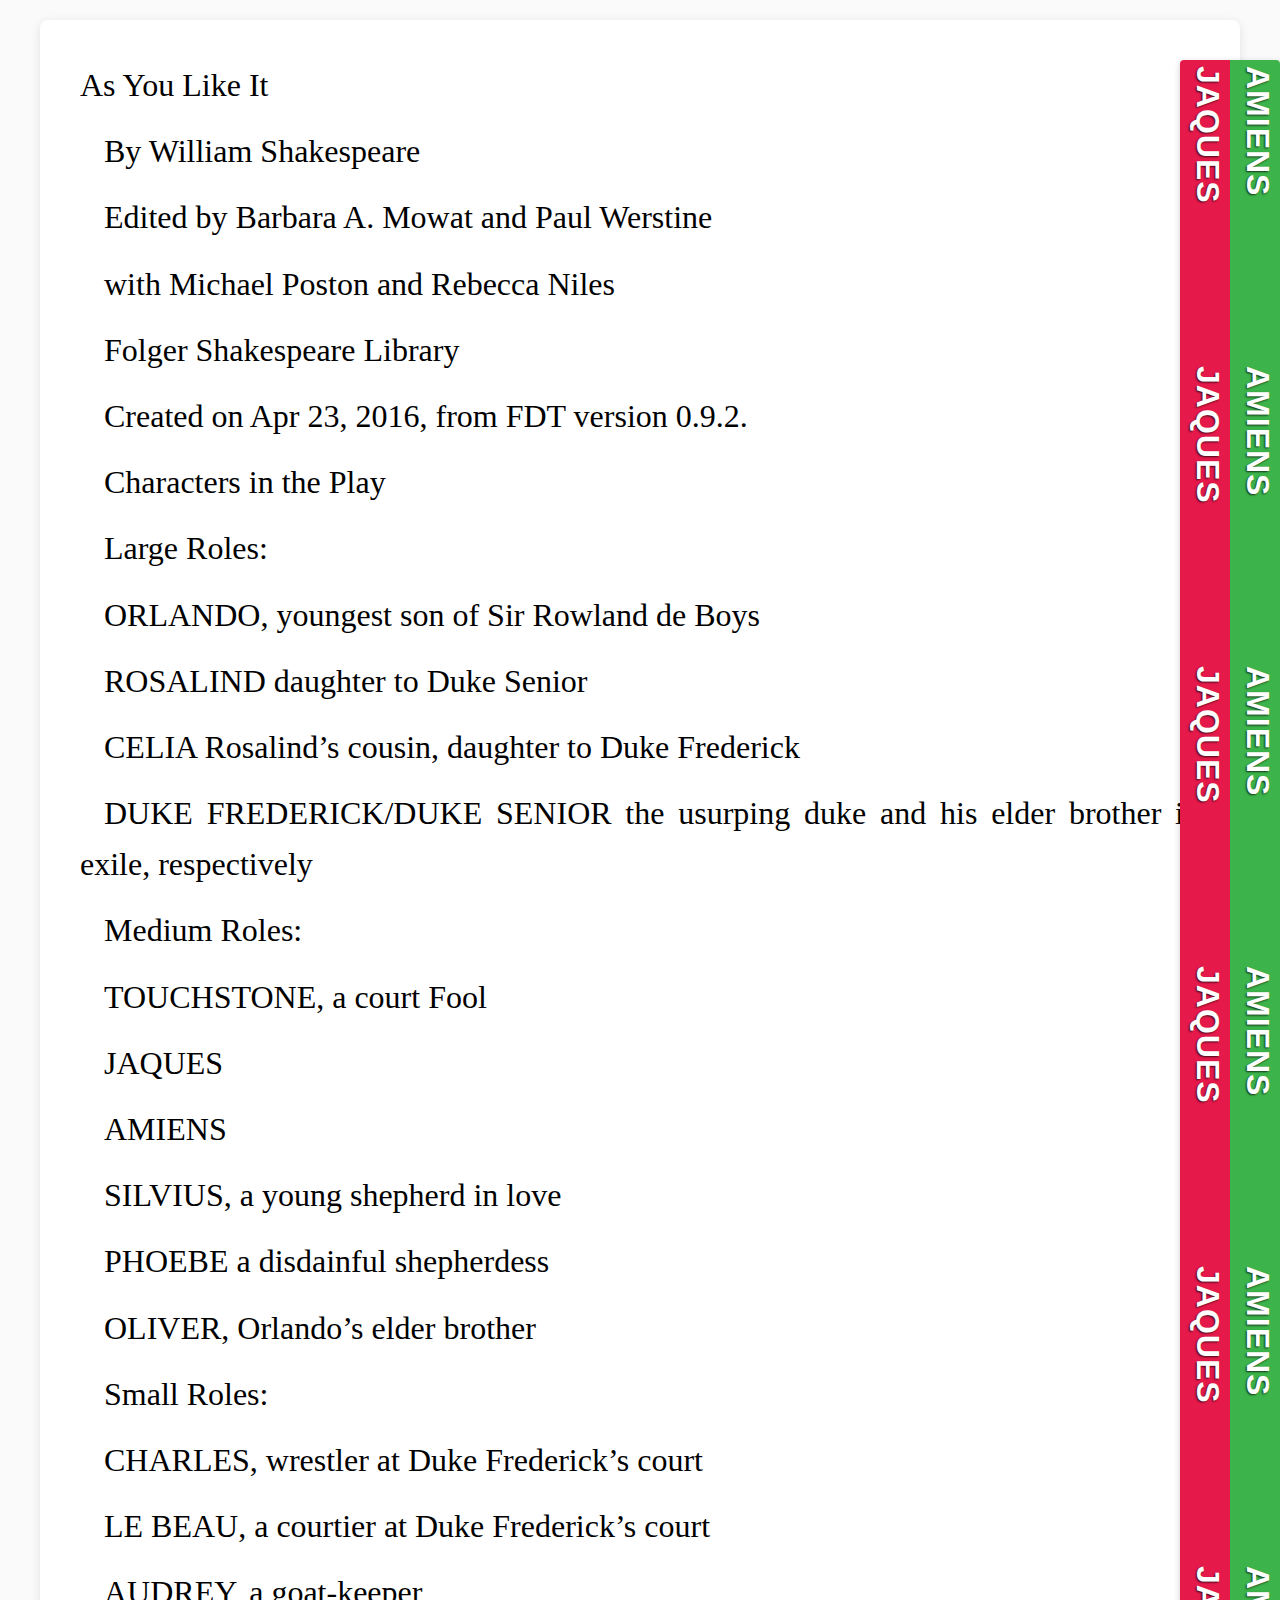
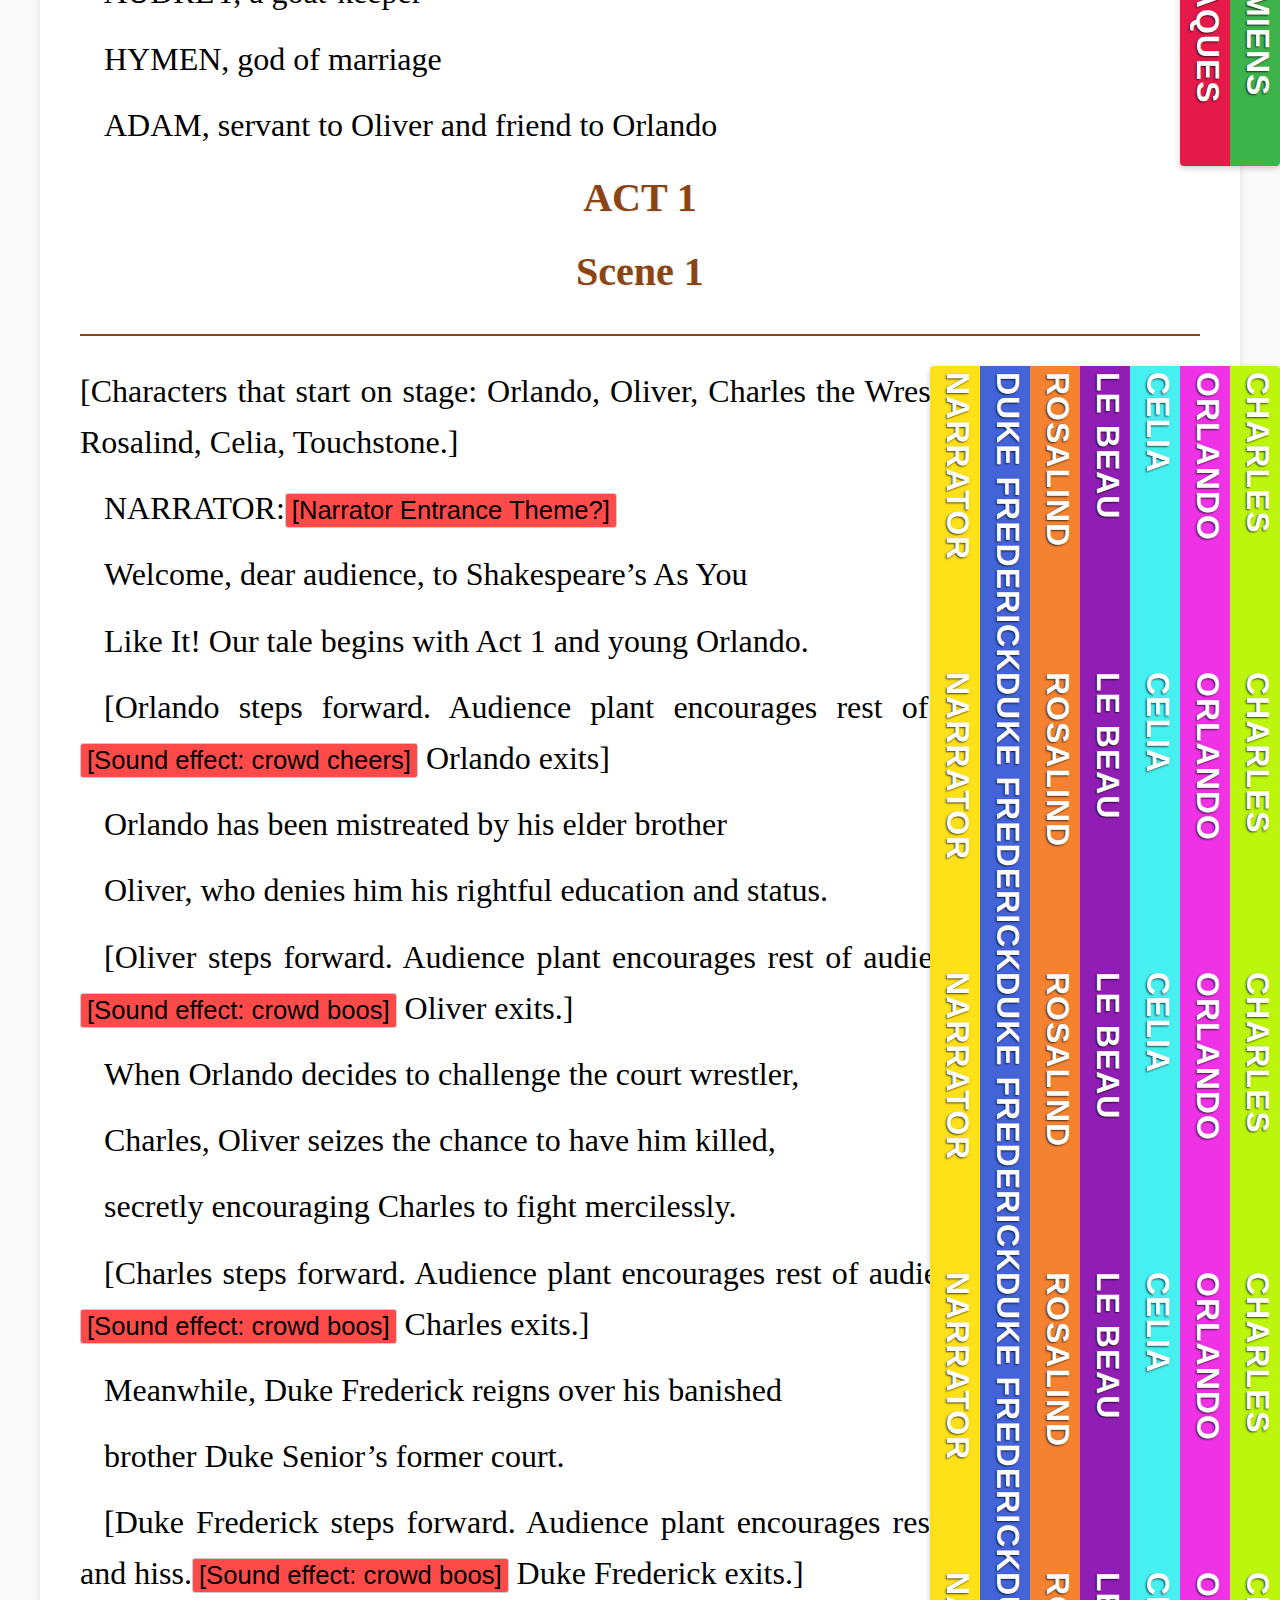
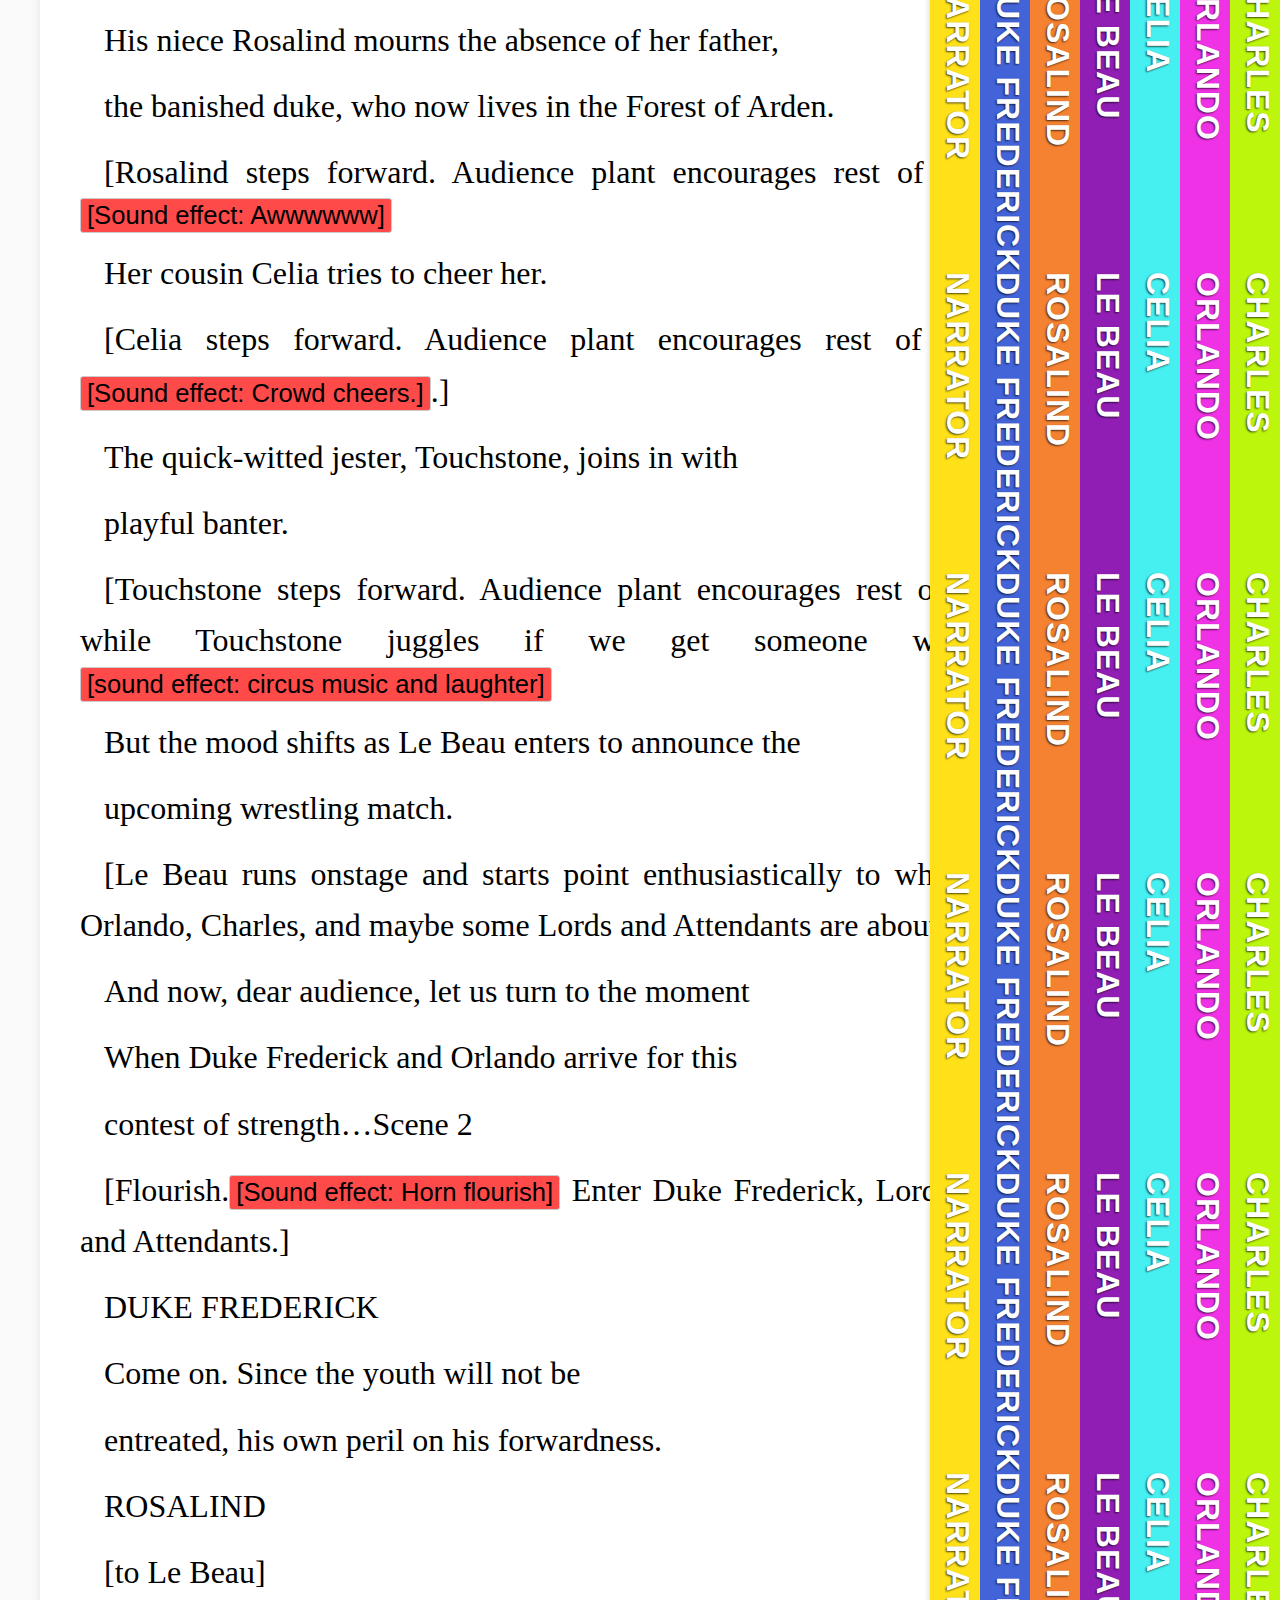
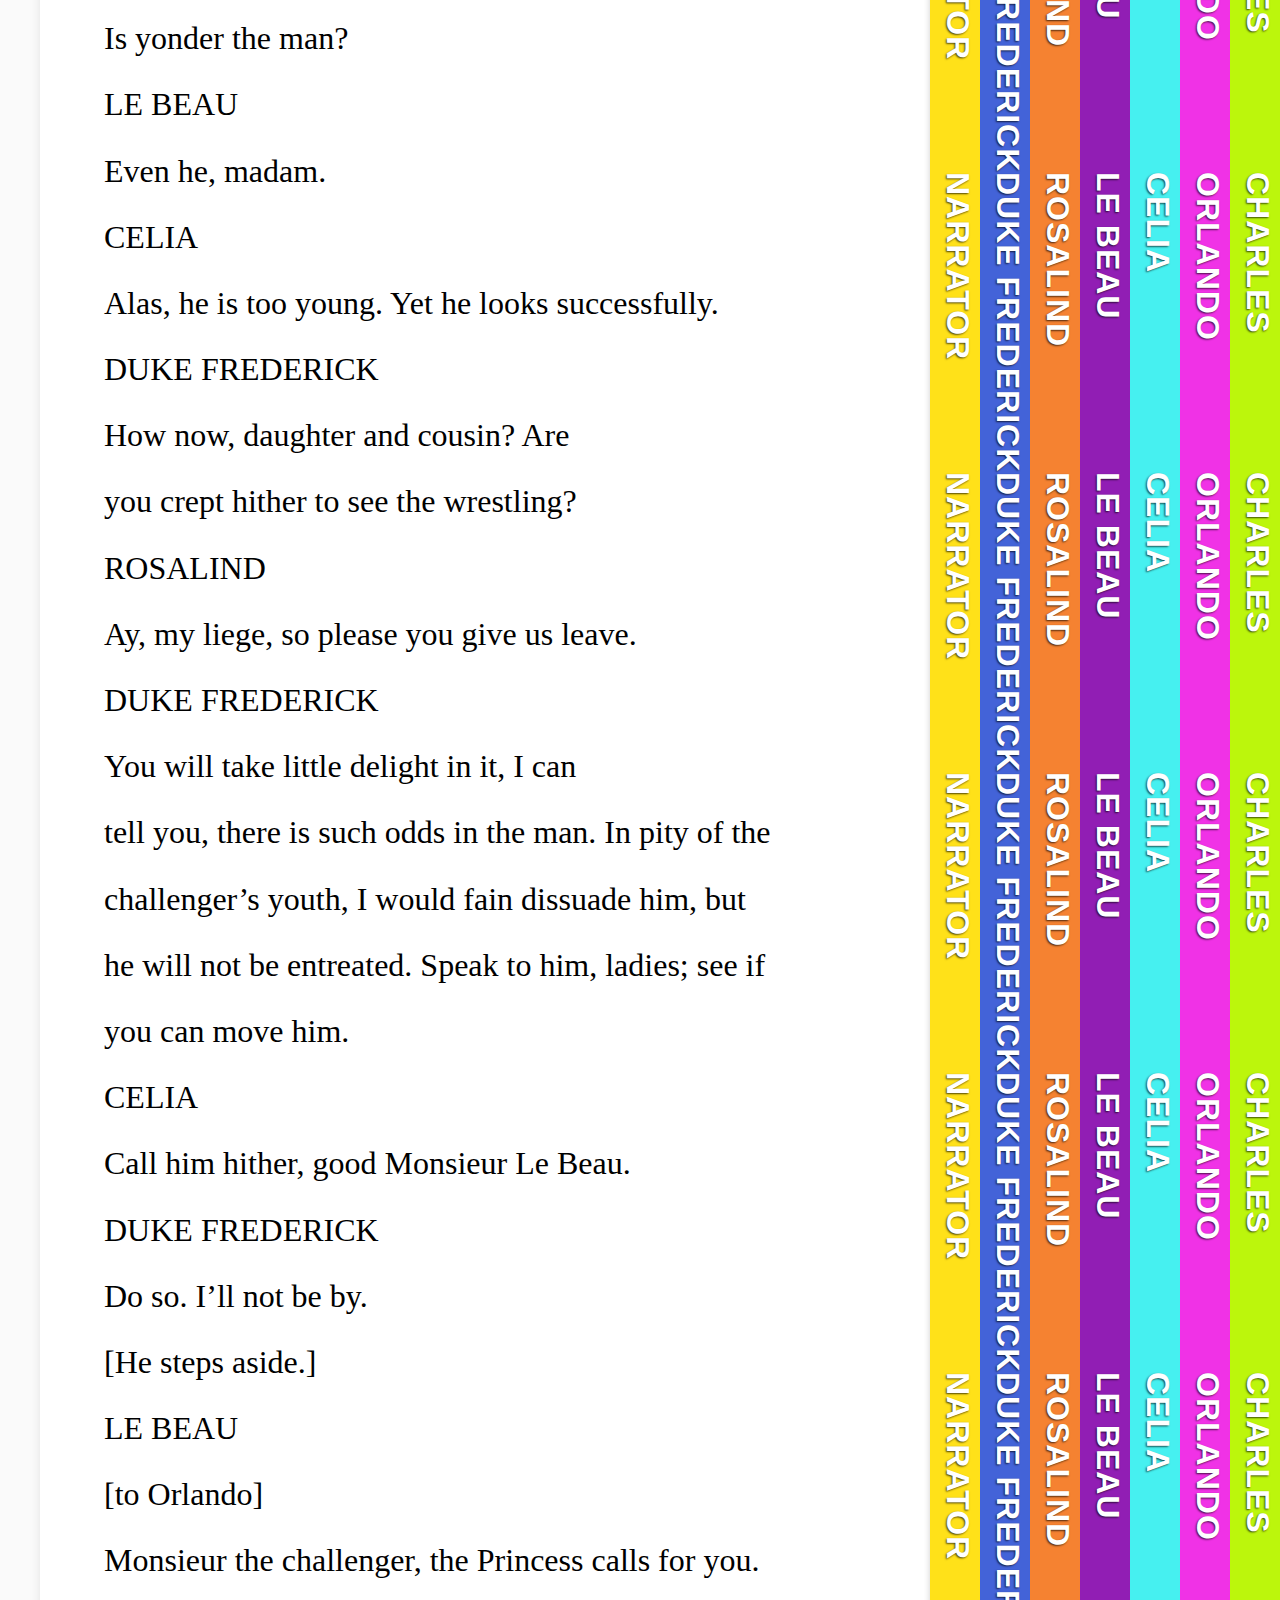
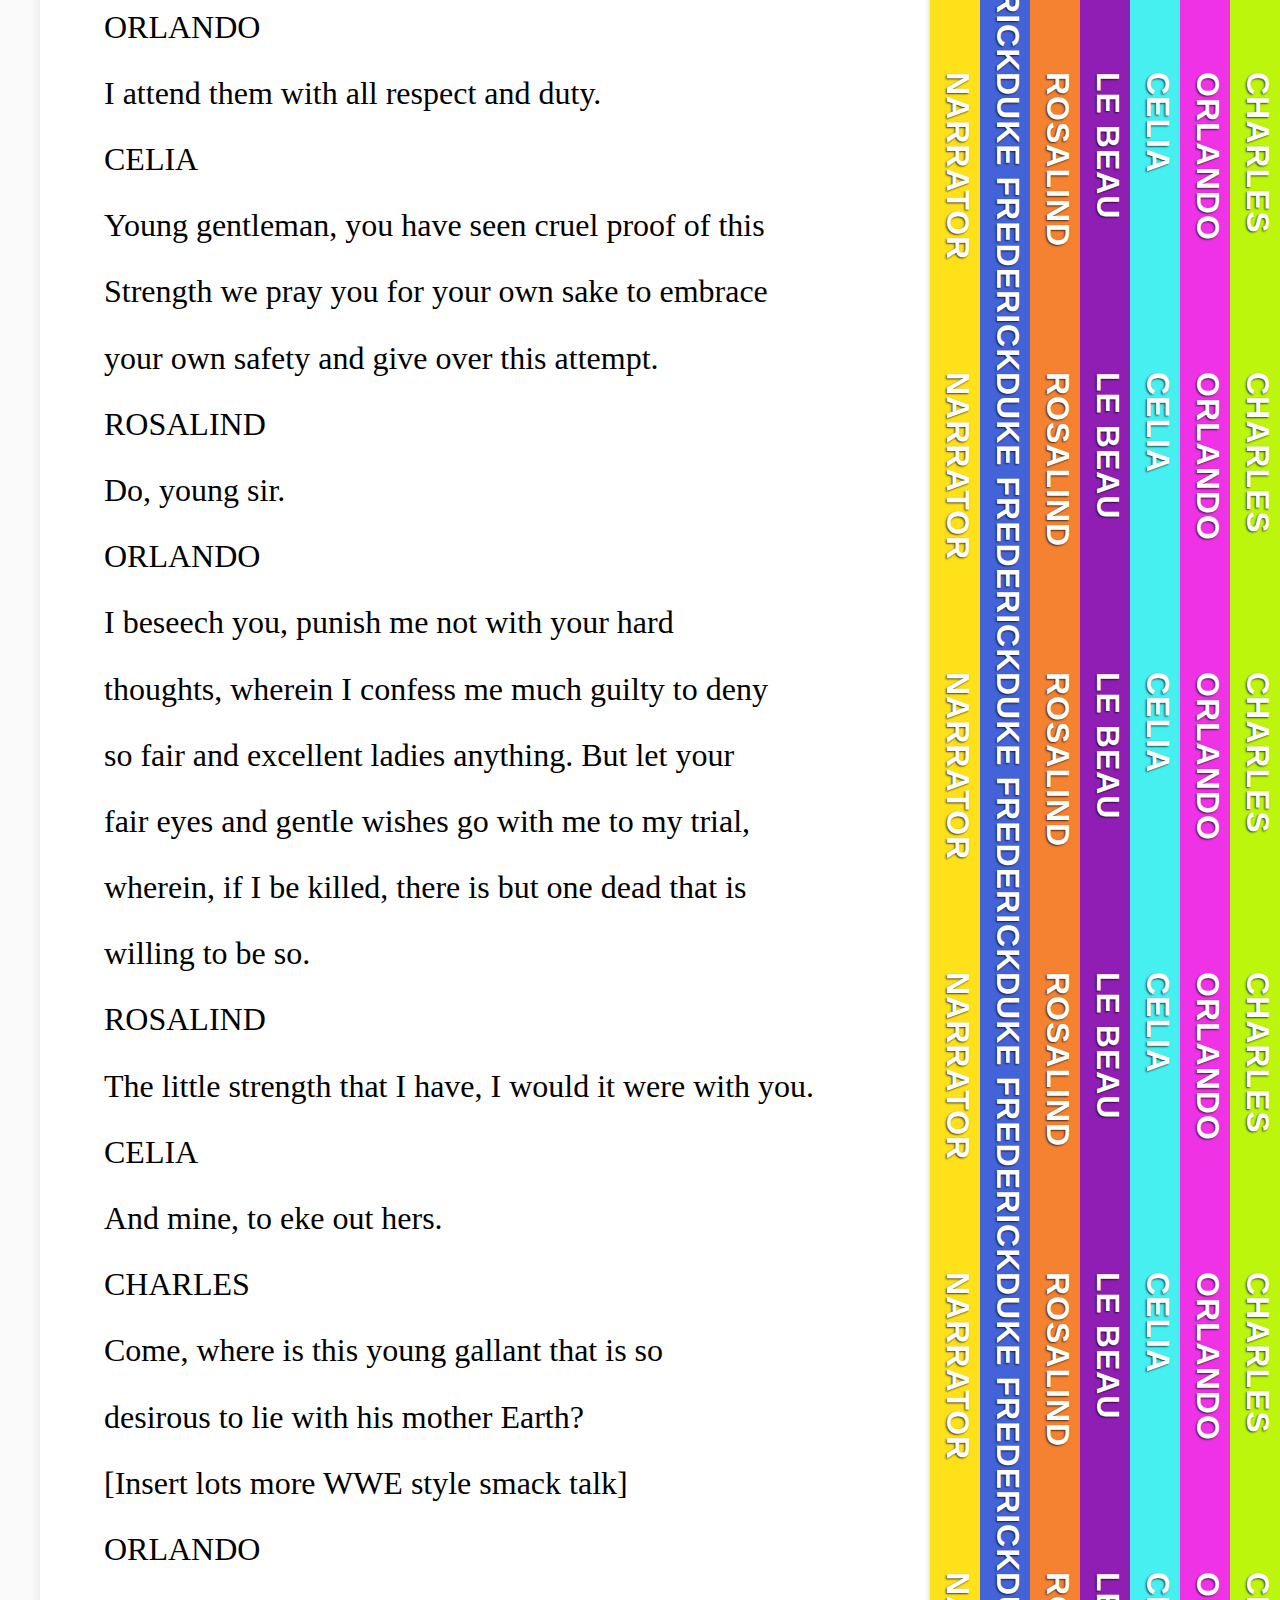
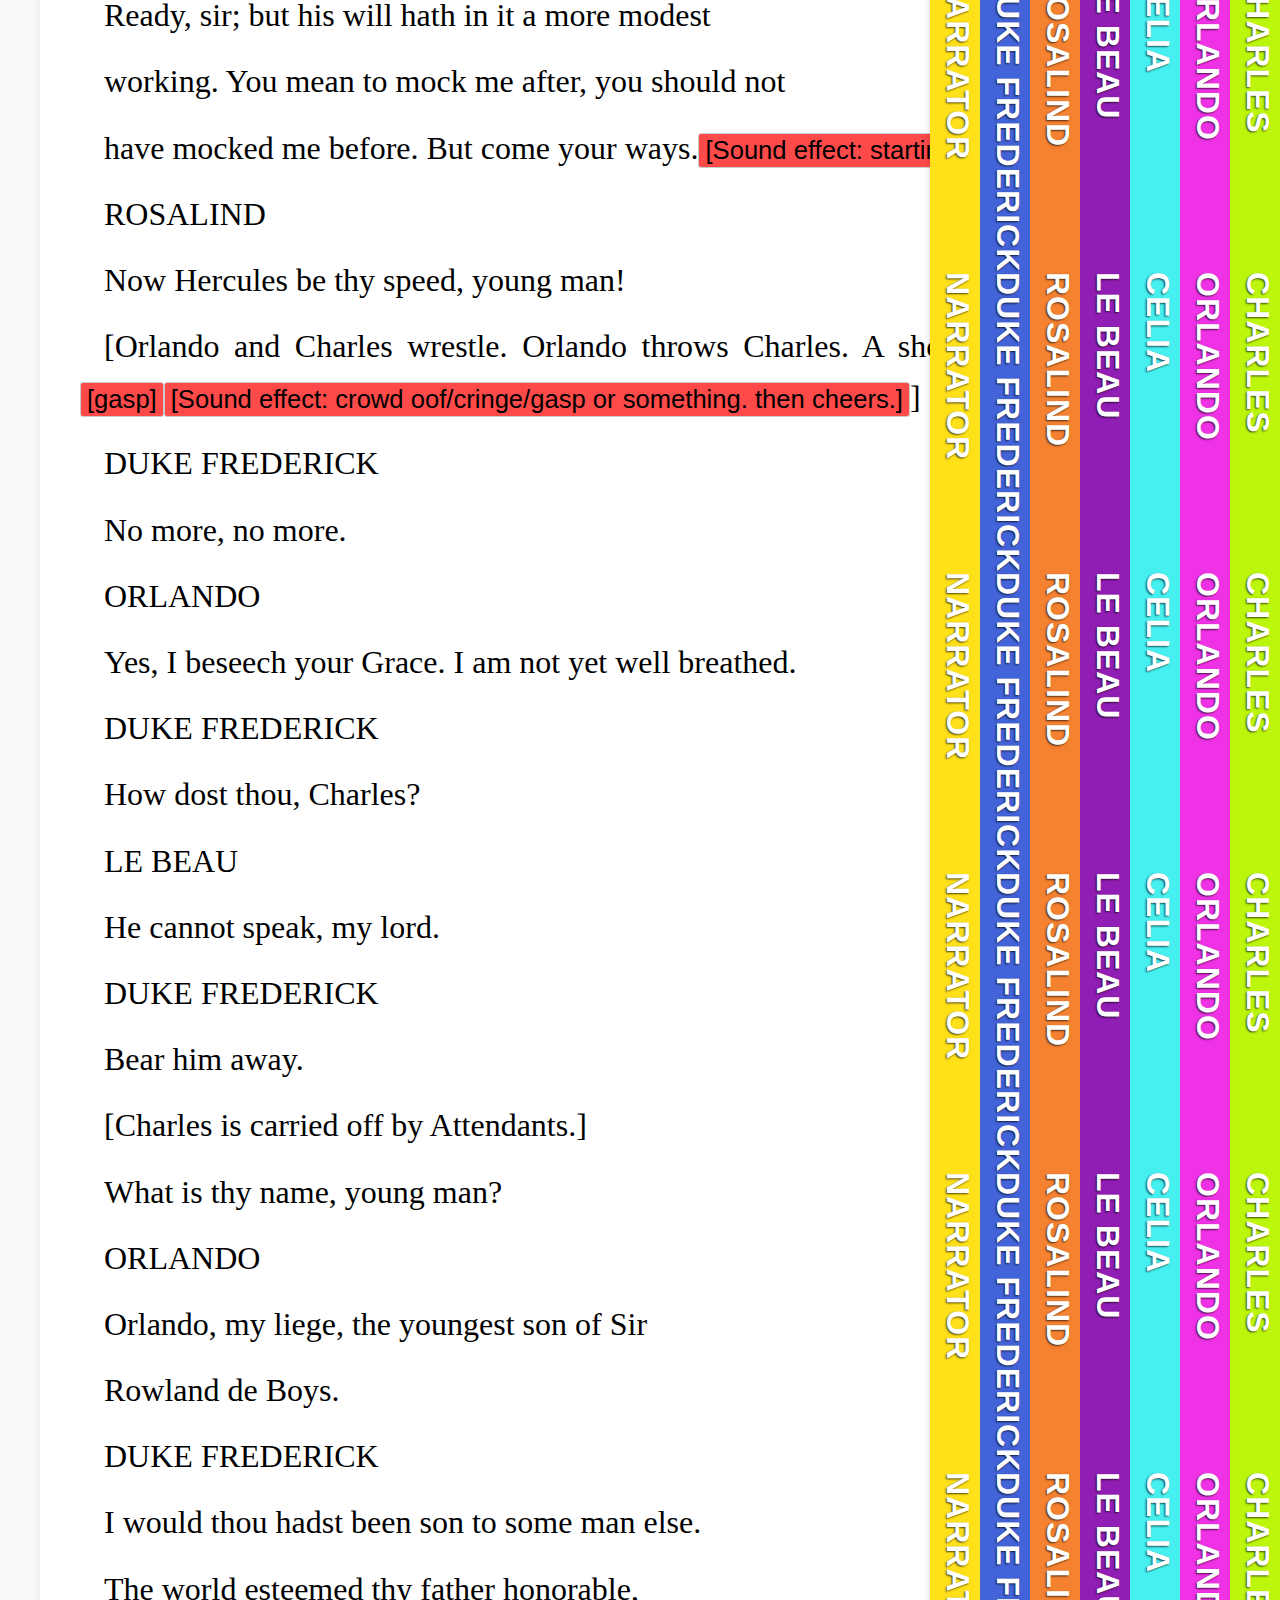
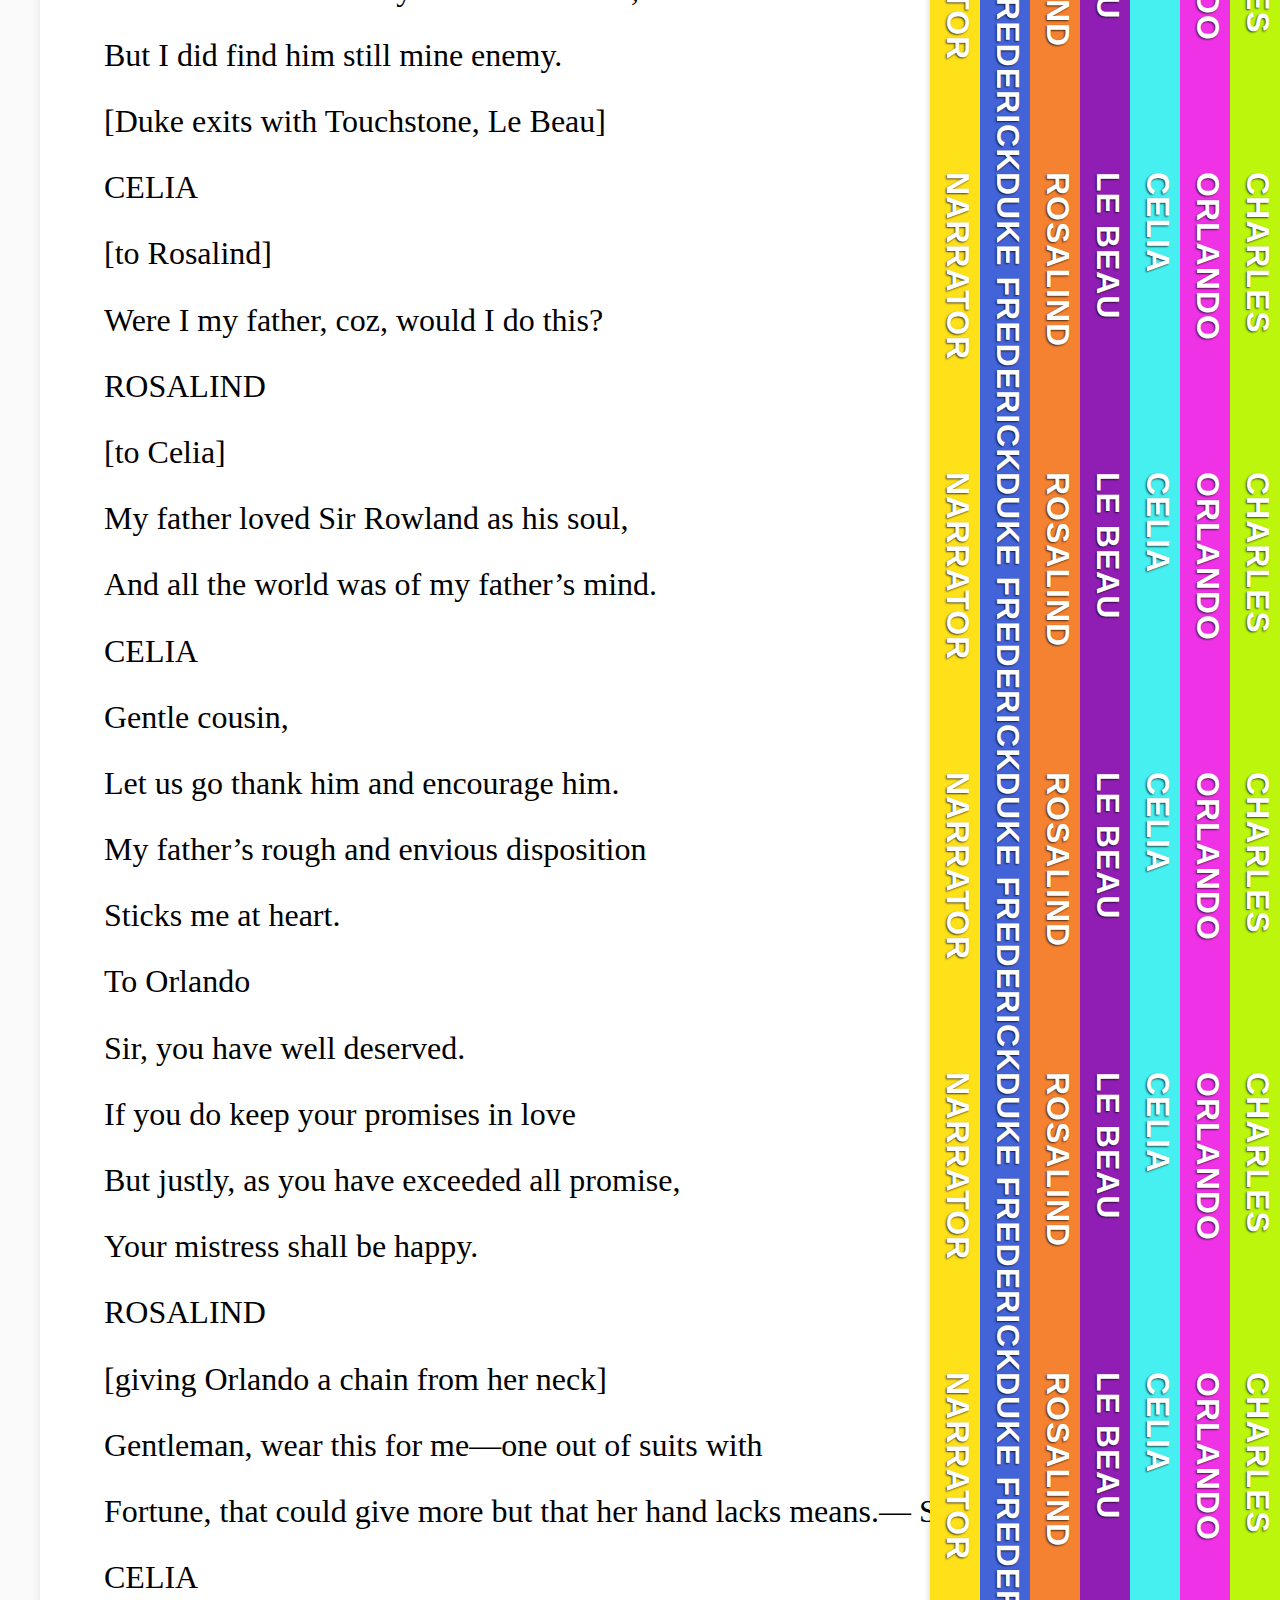
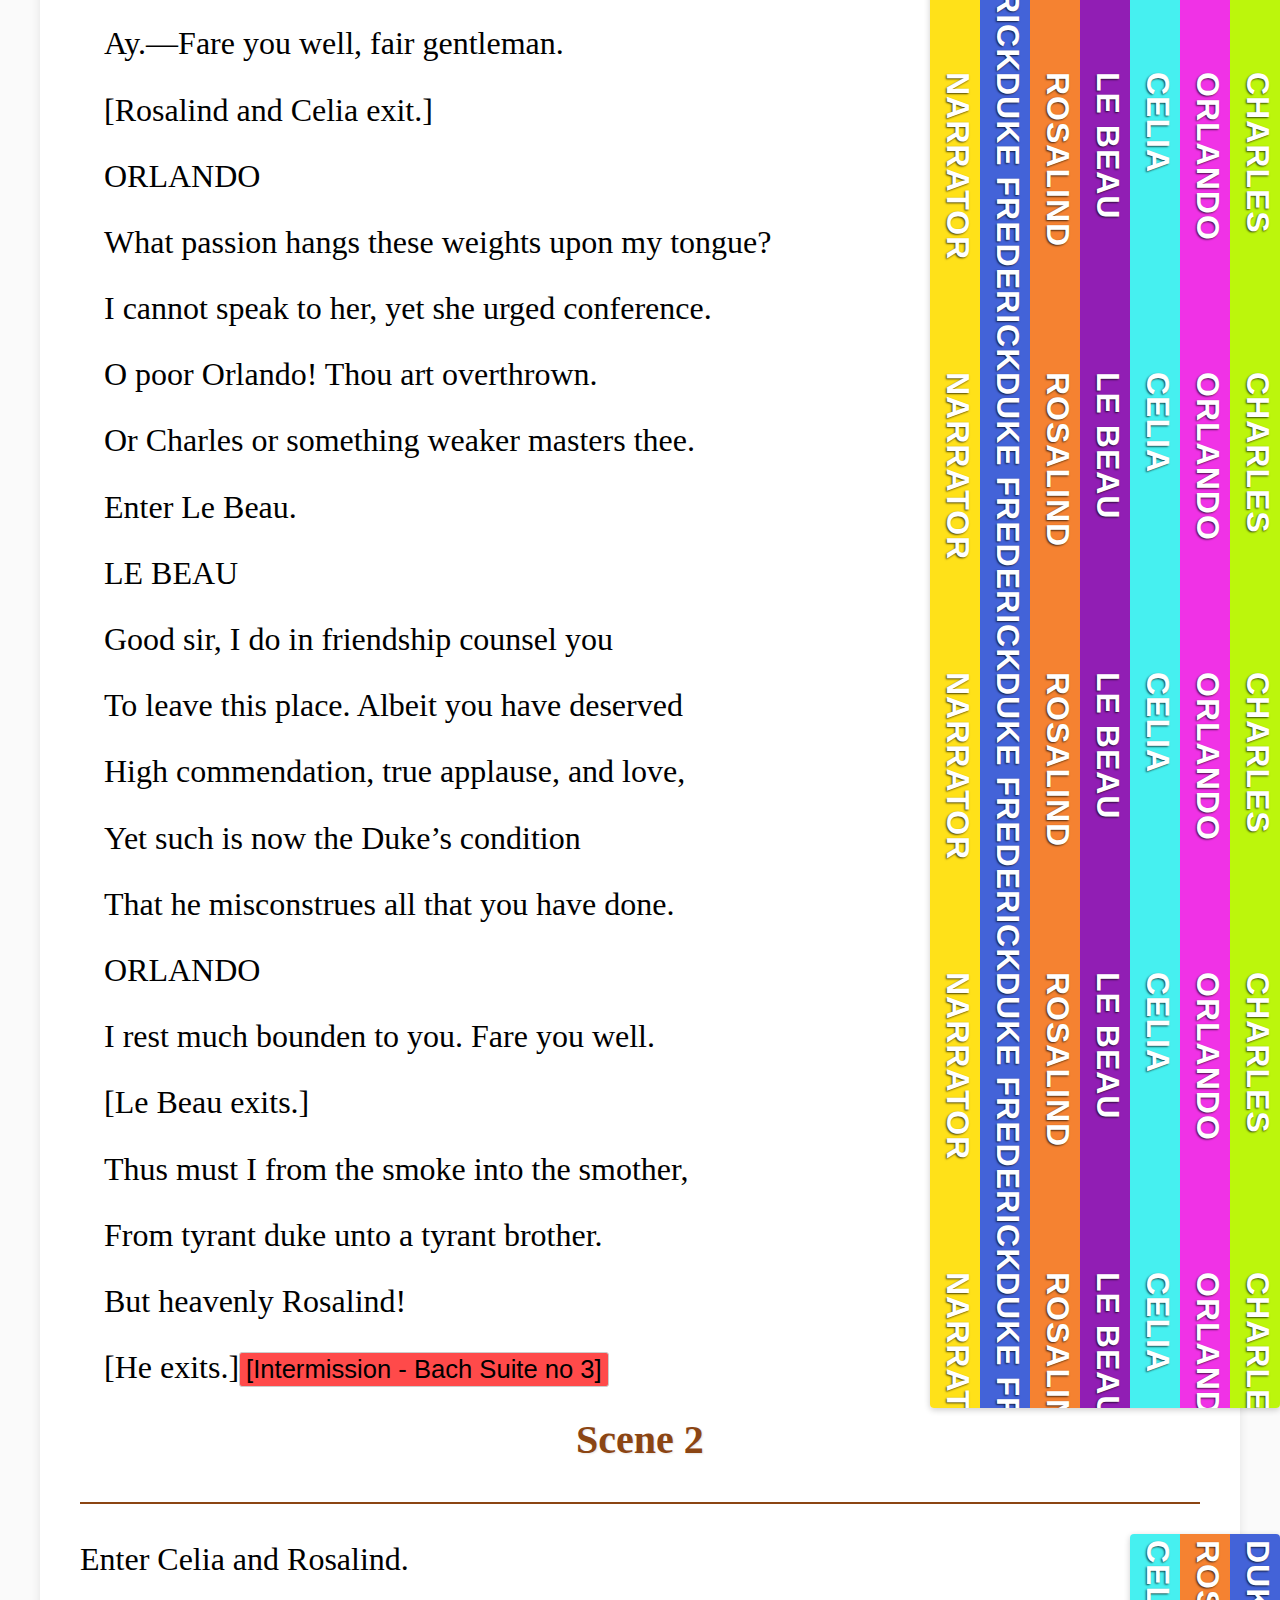
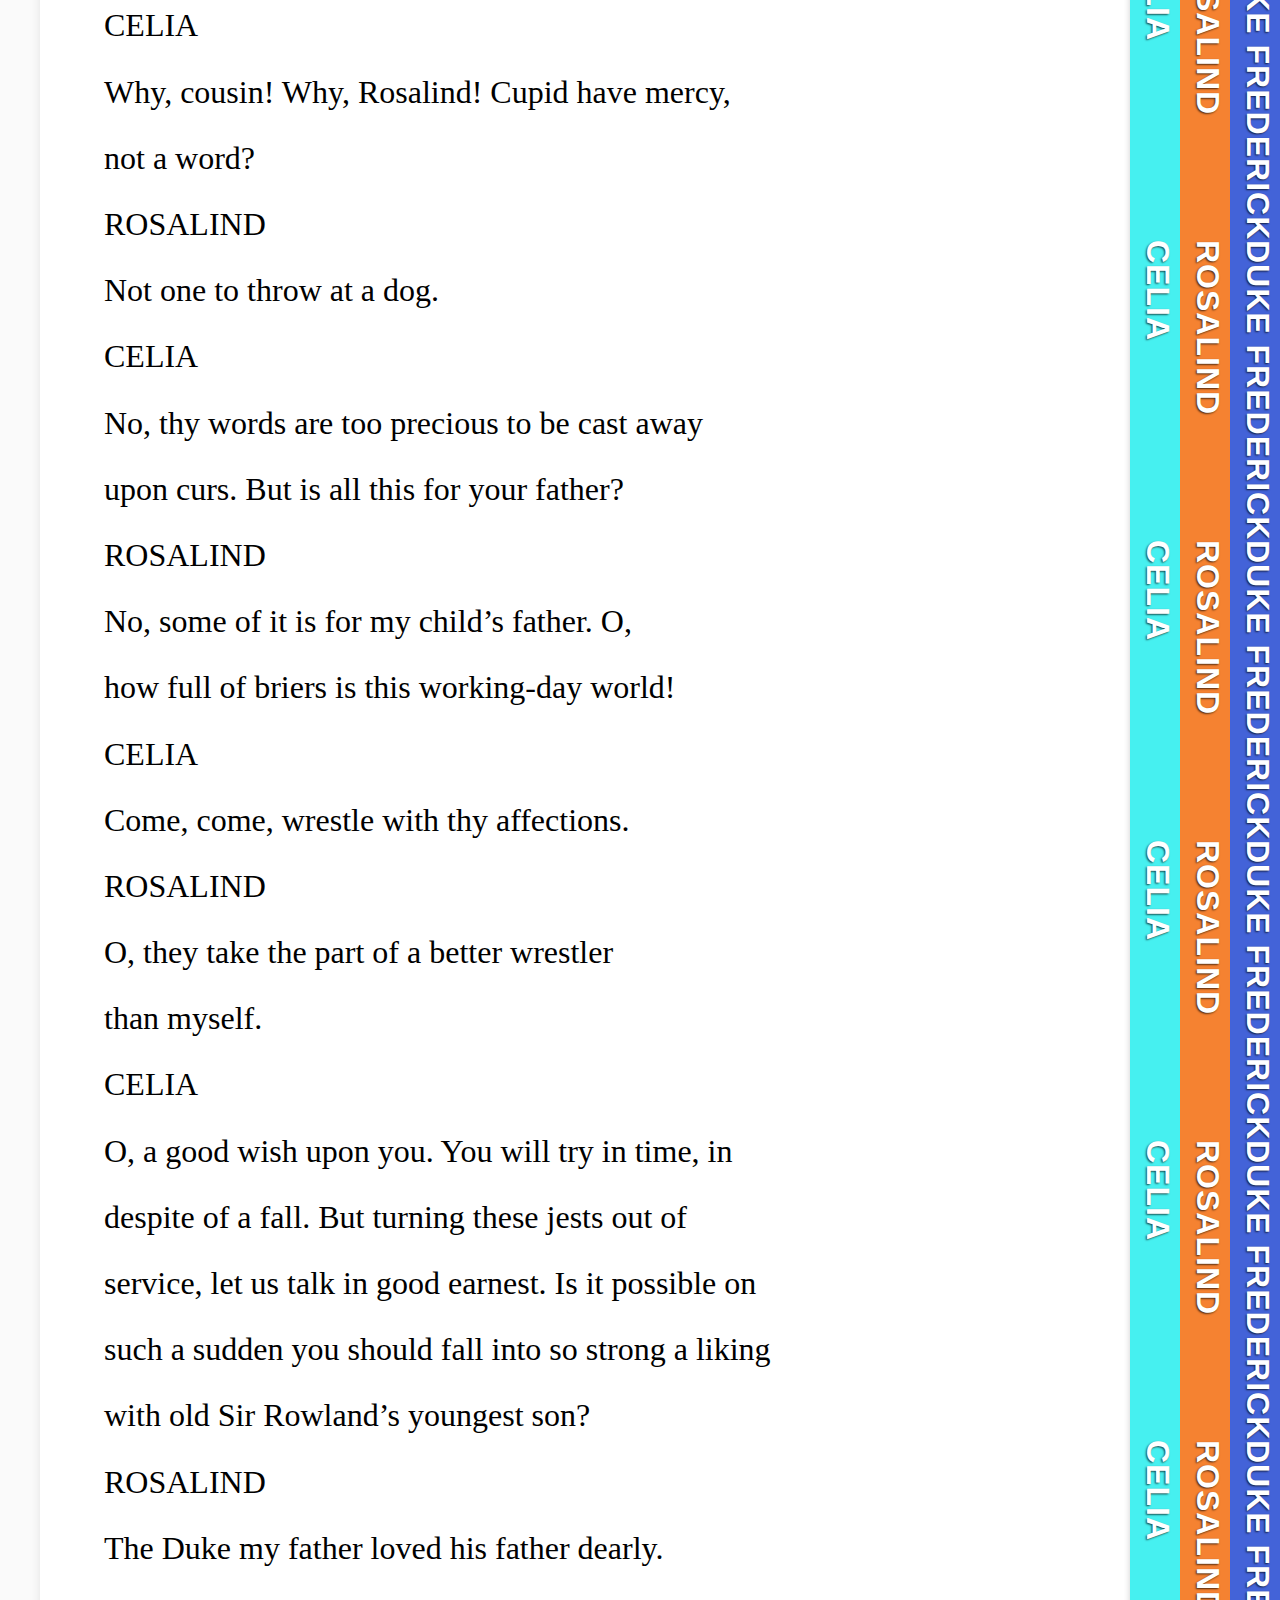
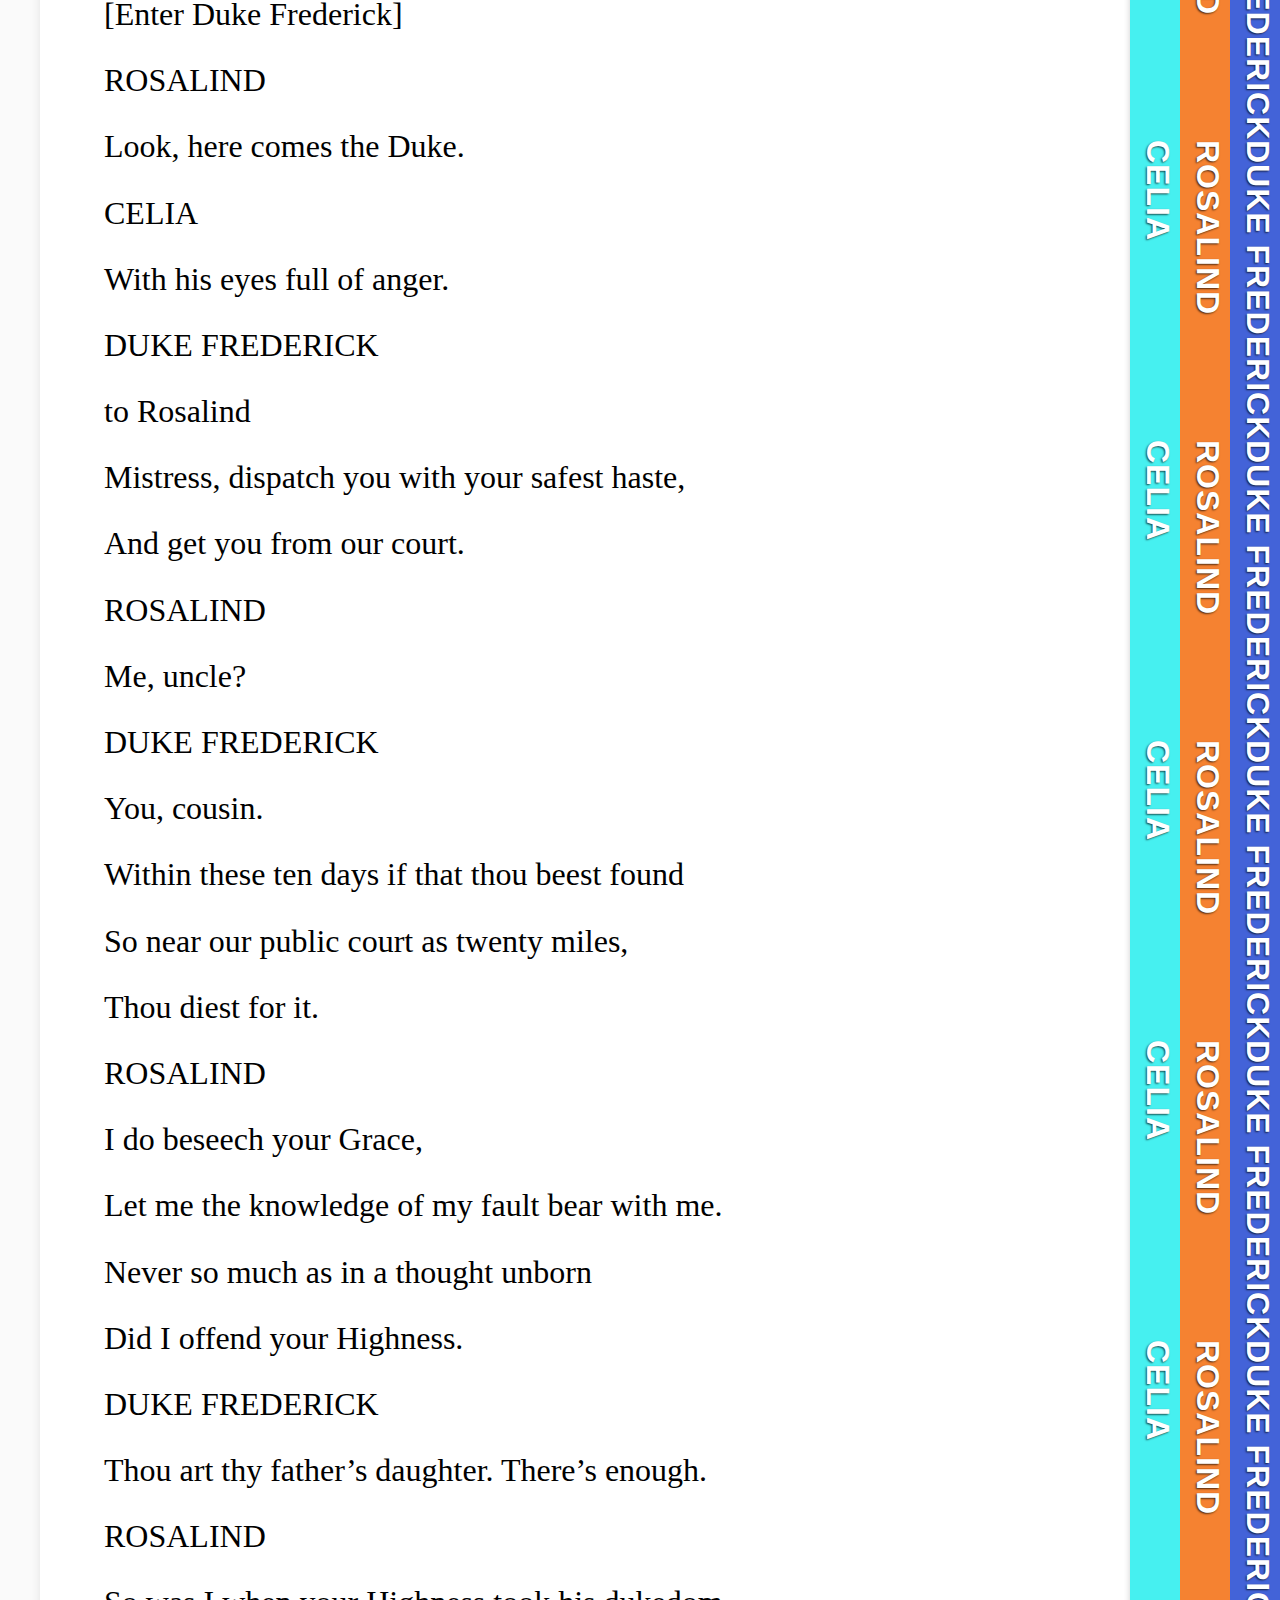
<file: asyoulikeit/index.html>
<html>
<head>
    <meta charset="utf-8">
    <meta name="viewport" content="width=device-width, initial-scale=1">
    <title>As You Like It - Annotated</title>
    <link rel="stylesheet" href="style.css" />
    <script src="soundbutton.js"></script>
</head>
<body>
    <div class="document-container">
<div class="content">
<div class="paragraph">As You Like It</div>
<div class="paragraph">By William Shakespeare</div>
<div class="paragraph">Edited by Barbara A. Mowat and Paul Werstine</div>
<div class="paragraph">  with Michael Poston and Rebecca Niles</div>
<div class="paragraph">Folger Shakespeare Library</div>
<div class="paragraph">Created on Apr 23, 2016, from FDT version 0.9.2.</div>
<div class="paragraph">Characters in the Play</div>
<div class="paragraph">Large Roles:</div>
<div class="paragraph">ORLANDO, youngest son of Sir Rowland de Boys</div>
<div class="paragraph">ROSALIND daughter to Duke Senior</div>
<div class="paragraph">CELIA Rosalind’s cousin, daughter to Duke Frederick</div>
<div class="paragraph">DUKE FREDERICK/DUKE SENIOR the usurping duke and his elder brother in exile, respectively</div>
<div class="paragraph">Medium Roles:</div>
<div class="paragraph">TOUCHSTONE, a court Fool</div>
<div class="paragraph">JAQUES</div>
<div class="paragraph">AMIENS</div>
<div class="paragraph">SILVIUS, a young shepherd in love</div>
<div class="paragraph">PHOEBE a disdainful shepherdess</div>
<div class="paragraph">OLIVER, Orlando’s elder brother</div>
<div class="paragraph">Small Roles:</div>
<div class="paragraph">CHARLES, wrestler at Duke Frederick’s court</div>
<div class="paragraph">LE BEAU, a courtier at Duke Frederick’s court</div>
<div class="paragraph">AUDREY, a goat-keeper</div>
<div class="paragraph">HYMEN, god of marriage</div>
<div class="paragraph">ADAM, servant to Oliver and friend to Orlando</div>
</div>
<div class="header">
<h1>ACT 1</h1>
<h1>Scene 1</h1>
</div>
<div class="content">
<div class="paragraph">[Characters that start on stage: Orlando, Oliver, Charles the Wrestler, Duke Frederick, Rosalind, Celia, Touchstone.]</div>
<div class="paragraph">NARRATOR:<button class="sound_button" data-sound="./effects/AntonioVivaldi_Spring.mp3" onclick="toggleSound(this)">[Narrator Entrance Theme?]</button></div>
<div class="paragraph">Welcome, dear audience, to Shakespeare’s As You</div>
<div class="paragraph">Like It! Our tale begins with Act 1 and young Orlando.</div>
<div class="paragraph">[Orlando steps forward. Audience plant encourages rest of audience to cheer.<button class="sound_button" data-sound="./effects/crowd-cheer-canon.mp3" onclick="toggleSound(this)">[Sound effect: crowd cheers]</button> Orlando exits]</div>
<div class="paragraph">Orlando has been mistreated by his elder brother</div>
<div class="paragraph">Oliver, who denies him his rightful education and status.</div>
<div class="paragraph">[Oliver steps forward. Audience plant encourages rest of audience to boo and hiss.<button class="sound_button" data-sound="./effects/crowd-boo-canon.mp3" onclick="toggleSound(this)">[Sound effect: crowd boos]</button> Oliver exits.]</div>
<div class="paragraph">When Orlando decides to challenge the court wrestler,</div>
<div class="paragraph">Charles, Oliver seizes the chance to have him killed,</div>
<div class="paragraph">secretly encouraging Charles to fight mercilessly.</div>
<div class="paragraph">[Charles steps forward. Audience plant encourages rest of audience to boo and hiss.<button class="sound_button" data-sound="./effects/crowd-boo-canon.mp3" onclick="toggleSound(this)">[Sound effect: crowd boos]</button> Charles exits.]</div>
<div class="paragraph">Meanwhile, Duke Frederick reigns over his banished</div>
<div class="paragraph">brother Duke Senior’s former court. </div>
<div class="paragraph">[Duke Frederick steps forward. Audience plant encourages rest of audience to boo and hiss.<button class="sound_button" data-sound="./effects/crowd-boo-canon.mp3" onclick="toggleSound(this)">[Sound effect: crowd boos]</button> Duke Frederick exits.]</div>
<div class="paragraph">His niece Rosalind mourns the absence of her father,</div>
<div class="paragraph">the banished duke, who now lives in the Forest of Arden. </div>
<div class="paragraph">[Rosalind steps forward. Audience plant encourages rest of audience to cheer.]<button class="sound_button" data-sound="./effects/crowd-aww.mp3" onclick="toggleSound(this)">[Sound effect: Awwwwww]</button></div>
<div class="paragraph">Her cousin Celia tries to cheer her.</div>
<div class="paragraph">[Celia steps forward. Audience plant encourages rest of audience to cheer<button class="sound_button" data-sound="./effects/crowd-cheer-canon.mp3" onclick="toggleSound(this)">[Sound effect: Crowd cheers.]</button>.]</div>
<div class="paragraph">The quick-witted jester, Touchstone, joins in with </div>
<div class="paragraph">playful banter. </div>
<div class="paragraph">[Touchstone steps forward. Audience plant encourages rest of audience to laugh while Touchstone juggles if we get someone who can juggle.]<button class="sound_button" data-sound="./effects/circus-canon.mp3" onclick="toggleSound(this)">[sound effect: circus music and laughter]</button></div>
<div class="paragraph">But the mood shifts as Le Beau enters to announce the</div>
<div class="paragraph">upcoming wrestling match. </div>
<div class="paragraph">[Le Beau runs onstage and starts point enthusiastically to where Duke Frederick, Orlando, Charles, and maybe some Lords and Attendants are about to enter.]</div>
<div class="paragraph">And now, dear audience, let us turn to the moment</div>
<div class="paragraph">When Duke Frederick and Orlando arrive for this </div>
<div class="paragraph">contest of strength…Scene 2</div>
<div class="paragraph">[Flourish.<button class="sound_button" data-sound="./effects/fanfare-1-276819.mp3" onclick="toggleSound(this)">[Sound effect: Horn flourish]</button> Enter Duke Frederick, Lords, Orlando,
Charles, and Attendants.]</div>
<div class="paragraph">DUKE FREDERICK  </div>
<div class="paragraph">Come on. Since the youth will not be</div>
<div class="paragraph">entreated, his own peril on his forwardness.</div>
<div class="paragraph">ROSALIND </div>
<div class="paragraph">[to Le Beau]  </div>
<div class="paragraph">Is yonder the man?	</div>
<div class="paragraph">LE BEAU  </div>
<div class="paragraph">Even he, madam.</div>
<div class="paragraph">CELIA  </div>
<div class="paragraph">Alas, he is too young. Yet he looks successfully.</div>
<div class="paragraph">DUKE FREDERICK  </div>
<div class="paragraph">How now, daughter and cousin? Are</div>
<div class="paragraph">you crept hither to see the wrestling?</div>
<div class="paragraph">ROSALIND  </div>
<div class="paragraph">Ay, my liege, so please you give us leave.	</div>
<div class="paragraph">DUKE FREDERICK  </div>
<div class="paragraph">You will take little delight in it, I can</div>
<div class="paragraph">tell you, there is such odds in the man. In pity of the</div>
<div class="paragraph">challenger’s youth, I would fain dissuade him, but</div>
<div class="paragraph">he will not be entreated. Speak to him, ladies; see if</div>
<div class="paragraph">you can move him.	</div>
<div class="paragraph">CELIA  </div>
<div class="paragraph">Call him hither, good Monsieur Le Beau.</div>
<div class="paragraph">DUKE FREDERICK </div>
<div class="paragraph">Do so. I’ll not be by.</div>
<div class="paragraph">[He steps aside.]</div>
<div class="paragraph">LE BEAU </div>
<div class="paragraph">[to Orlando]  </div>
<div class="paragraph">Monsieur the challenger, the Princess calls for you.</div>
<div class="paragraph">ORLANDO  </div>
<div class="paragraph">I attend them with all respect and duty.	</div>
<div class="paragraph">CELIA  </div>
<div class="paragraph">Young gentleman, you have seen cruel proof of this </div>
<div class="paragraph">Strength we pray you for your own sake to embrace</div>
<div class="paragraph">your own safety and give over this attempt.</div>
<div class="paragraph">ROSALIND  </div>
<div class="paragraph">Do, young sir. </div>
<div class="paragraph">ORLANDO  </div>
<div class="paragraph">I beseech you, punish me not with your hard</div>
<div class="paragraph">thoughts, wherein I confess me much guilty to deny</div>
<div class="paragraph">so fair and excellent ladies anything. But let your</div>
<div class="paragraph">fair eyes and gentle wishes go with me to my trial,</div>
<div class="paragraph">wherein, if I be killed, there is but one dead that is</div>
<div class="paragraph">willing to be so. </div>
<div class="paragraph">ROSALIND  </div>
<div class="paragraph">The little strength that I have, I would it were with you.</div>
<div class="paragraph">CELIA  </div>
<div class="paragraph">And mine, to eke out hers.</div>
<div class="paragraph">CHARLES  </div>
<div class="paragraph">Come, where is this young gallant that is so</div>
<div class="paragraph">desirous to lie with his mother Earth? </div>
<div class="paragraph">[Insert lots more WWE style smack talk]</div>
<div class="paragraph">ORLANDO  </div>
<div class="paragraph">Ready, sir; but his will hath in it a more modest </div>
<div class="paragraph">working. You mean to mock me after, you should not</div>
<div class="paragraph">have mocked me before. But come your ways.<button class="sound_button" data-sound="./effects/wwe-bell.mp3" onclick="toggleSound(this)">[Sound effect: starting bell]</button></div>
<div class="paragraph">ROSALIND  </div>
<div class="paragraph">Now Hercules be thy speed, young man!</div>
<div class="paragraph">[Orlando and Charles wrestle. Orlando throws Charles. A shout from the crowd.<button class="sound_button" data-sound="./effects/gasp_SJHmiqB.mp3" onclick="toggleSound(this)">[gasp]</button><button class="sound_button" data-sound="./effects/gottahurt.mp3" onclick="toggleSound(this)">[Sound effect: crowd oof/cringe/gasp or something. then cheers.]</button>]</div>
<div class="paragraph">DUKE FREDERICK  </div>
<div class="paragraph">No more, no more.	</div>
<div class="paragraph">ORLANDO  </div>
<div class="paragraph">Yes, I beseech your Grace. I am not yet well breathed.</div>
<div class="paragraph">DUKE FREDERICK  </div>
<div class="paragraph">How dost thou, Charles?</div>
<div class="paragraph">LE BEAU  </div>
<div class="paragraph">He cannot speak, my lord.</div>
<div class="paragraph">DUKE FREDERICK  </div>
<div class="paragraph">Bear him away.	</div>
<div class="paragraph">[Charles is carried off by Attendants.]</div>
<div class="paragraph">What is thy name, young man?</div>
<div class="paragraph">ORLANDO  </div>
<div class="paragraph">Orlando, my liege, the youngest son of Sir</div>
<div class="paragraph">Rowland de Boys.</div>
<div class="paragraph">DUKE FREDERICK</div>
<div class="paragraph">I would thou hadst been son to some man else.</div>
<div class="paragraph">The world esteemed thy father honorable,	</div>
<div class="paragraph">But I did find him still mine enemy.</div>
<div class="paragraph">[Duke exits with Touchstone, Le Beau]</div>
<div class="paragraph">CELIA</div>
<div class="paragraph">[to Rosalind]</div>
<div class="paragraph">Were I my father, coz, would I do this?</div>
<div class="paragraph">ROSALIND</div>
<div class="paragraph">[to Celia]</div>
<div class="paragraph">My father loved Sir Rowland as his soul,</div>
<div class="paragraph">And all the world was of my father’s mind.</div>
<div class="paragraph">CELIA  </div>
<div class="paragraph">Gentle cousin,</div>
<div class="paragraph">Let us go thank him and encourage him.</div>
<div class="paragraph">My father’s rough and envious disposition</div>
<div class="paragraph">Sticks me at heart.</div>
<div class="paragraph">To Orlando</div>
<div class="paragraph">Sir, you have well deserved.</div>
<div class="paragraph">If you do keep your promises in love</div>
<div class="paragraph">But justly, as you have exceeded all promise,</div>
<div class="paragraph">Your mistress shall be happy.</div>
<div class="paragraph">ROSALIND </div>
<div class="paragraph">[giving Orlando a chain from her neck]</div>
<div class="paragraph">Gentleman, wear this for me—one out of suits with </div>
<div class="paragraph">Fortune, that could give more but that her hand lacks	means.— Shall we go, coz?</div>
<div class="paragraph">CELIA  </div>
<div class="paragraph">Ay.—Fare you well, fair gentleman.</div>
<div class="paragraph">[Rosalind and Celia exit.]</div>
<div class="paragraph">ORLANDO</div>
<div class="paragraph">What passion hangs these weights upon my tongue?</div>
<div class="paragraph">I cannot speak to her, yet she urged conference.</div>
<div class="paragraph">O poor Orlando! Thou art overthrown.</div>
<div class="paragraph">Or Charles or something weaker masters thee.</div>
<div class="paragraph">Enter Le Beau.</div>
<div class="paragraph">LE BEAU</div>
<div class="paragraph">Good sir, I do in friendship counsel you</div>
<div class="paragraph">To leave this place. Albeit you have deserved</div>
<div class="paragraph">High commendation, true applause, and love,</div>
<div class="paragraph">Yet such is now the Duke’s condition</div>
<div class="paragraph">That he misconstrues all that you have done.</div>
<div class="paragraph">ORLANDO</div>
<div class="paragraph">I rest much bounden to you. Fare you well.</div>
<div class="paragraph">[Le Beau exits.]</div>
<div class="paragraph">Thus must I from the smoke into the smother,</div>
<div class="paragraph">From tyrant duke unto a tyrant brother.</div>
<div class="paragraph">But heavenly Rosalind!</div>
<div class="paragraph">[He exits.]<button class="sound_button" data-sound="./effects/Orchestral Suite No. 3 in D major, BWV 1068 - II. Air.mp3" onclick="toggleSound(this)">[Intermission - Bach Suite no 3]</button></div>
</div>
<div class="header">
<h1>Scene 2</h1>
</div>
<div class="content">
<div class="paragraph">Enter Celia and Rosalind.</div>
<div class="paragraph">CELIA  </div>
<div class="paragraph">Why, cousin! Why, Rosalind! Cupid have mercy,</div>
<div class="paragraph">not a word?</div>
<div class="paragraph">ROSALIND  </div>
<div class="paragraph">Not one to throw at a dog.</div>
<div class="paragraph">CELIA  </div>
<div class="paragraph">No, thy words are too precious to be cast away</div>
<div class="paragraph">upon curs. But is all this for your father?	</div>
<div class="paragraph">ROSALIND  </div>
<div class="paragraph">No, some of it is for my child’s father. O,</div>
<div class="paragraph">how full of briers is this working-day world!</div>
<div class="paragraph">CELIA </div>
<div class="paragraph">Come, come, wrestle with thy affections.</div>
<div class="paragraph">ROSALIND  </div>
<div class="paragraph">O, they take the part of a better wrestler</div>
<div class="paragraph">than myself.</div>
<div class="paragraph">CELIA  </div>
<div class="paragraph">O, a good wish upon you. You will try in time, in</div>
<div class="paragraph">despite of a fall. But turning these jests out of	</div>
<div class="paragraph">service, let us talk in good earnest. Is it possible on</div>
<div class="paragraph">such a sudden you should fall into so strong a liking</div>
<div class="paragraph">with old Sir Rowland’s youngest son?</div>
<div class="paragraph">ROSALIND  </div>
<div class="paragraph">The Duke my father loved his father dearly.</div>
<div class="paragraph">[Enter Duke Frederick]</div>
<div class="paragraph">ROSALIND  </div>
<div class="paragraph">Look, here comes the Duke.</div>
<div class="paragraph">CELIA </div>
<div class="paragraph">With his eyes full of anger.</div>
<div class="paragraph">DUKE FREDERICK</div>
<div class="paragraph">to Rosalind</div>
<div class="paragraph">Mistress, dispatch you with your safest haste,	</div>
<div class="paragraph">And get you from our court.</div>
<div class="paragraph">ROSALIND</div>
<div class="paragraph">Me, uncle?</div>
<div class="paragraph">DUKE FREDERICK  </div>
<div class="paragraph">You, cousin.</div>
<div class="paragraph">Within these ten days if that thou beest found</div>
<div class="paragraph">So near our public court as twenty miles,	</div>
<div class="paragraph">Thou diest for it.</div>
<div class="paragraph">ROSALIND  </div>
<div class="paragraph">I do beseech your Grace,</div>
<div class="paragraph">Let me the knowledge of my fault bear with me.</div>
<div class="paragraph">Never so much as in a thought unborn</div>
<div class="paragraph">Did I offend your Highness.</div>
<div class="paragraph">DUKE FREDERICK  </div>
<div class="paragraph">Thou art thy father’s daughter. There’s enough.</div>
<div class="paragraph">ROSALIND</div>
<div class="paragraph">So was I when your Highness took his dukedom.</div>
<div class="paragraph">So was I when your Highness banished him.</div>
<div class="paragraph">Treason is not inherited, my lord,</div>
<div class="paragraph">Or if we did derive it from our friends, </div>
<div class="paragraph">What’s that to me? My father was no traitor.</div>
<div class="paragraph">DUKE FREDERICK</div>
<div class="paragraph">Firm and irrevocable is my doom</div>
<div class="paragraph">Which I have passed upon her. She is banished.</div>
<div class="paragraph">CELIA</div>
<div class="paragraph">Pronounce that sentence then on me, my liege.</div>
<div class="paragraph">I cannot live out of her company.	</div>
<div class="paragraph">DUKE FREDERICK</div>
<div class="paragraph">You are a fool.—You, niece, provide yourself.</div>
<div class="paragraph">If you outstay the time, upon mine honor</div>
<div class="paragraph">And in the greatness of my word, you die.</div>
<div class="paragraph">Duke exits.</div>
<div class="paragraph">CELIA</div>
<div class="paragraph">O my poor Rosalind, whither wilt thou go?</div>
<div class="paragraph">Wilt thou change fathers? I will give thee mine.	</div>
<div class="paragraph">I charge thee, be not thou more grieved than I am.</div>
<div class="paragraph">ROSALIND  </div>
<div class="paragraph">I have more cause.</div>
<div class="paragraph">CELIA  </div>
<div class="paragraph">Thou hast not, cousin.</div>
<div class="paragraph">Prithee, be cheerful. Know’st thou not the Duke</div>
<div class="paragraph">Hath banished me, his daughter?	</div>
<div class="paragraph">ROSALIND  </div>
<div class="paragraph">That he hath not.</div>
<div class="paragraph">CELIA</div>
<div class="paragraph">No, hath not? Rosalind lacks then the love</div>
<div class="paragraph">Which teacheth thee that thou and I am one.</div>
<div class="paragraph">Shall we be sundered? Shall we part, sweet girl?</div>
<div class="paragraph">No, let my father seek another heir.	</div>
<div class="paragraph">Therefore devise with me how we may fly</div>
<div class="paragraph">Whither to go, and what to bear with us,</div>
<div class="paragraph">Say what thou canst, I’ll go along with thee.</div>
<div class="paragraph">ROSALIND  </div>
<div class="paragraph">Why, whither shall we go?</div>
<div class="paragraph">CELIA</div>
<div class="paragraph">To seek my uncle in the Forest of Arden.</div>
<div class="paragraph">ROSALIND</div>
<div class="paragraph">Alas, what danger will it be to us,</div>
<div class="paragraph">Maids as we are, to travel forth so far?	</div>
<div class="paragraph">CELIA</div>
<div class="paragraph">I’ll put myself in poor and mean attire,</div>
<div class="paragraph">The like do you. So shall we pass along</div>
<div class="paragraph">And never stir assailants.	</div>
<div class="paragraph">ROSALIND  </div>
<div class="paragraph">Were it not better,</div>
<div class="paragraph">Because that I am more than common tall,</div>
<div class="paragraph">That I did suit me all points like a man?</div>
<div class="paragraph">CELIA</div>
<div class="paragraph">What shall I call thee when thou art a man?	</div>
<div class="paragraph">ROSALIND</div>
<div class="paragraph">I’ll have no worse a name than Jove’s own page,</div>
<div class="paragraph">And therefore look you call me Ganymede.</div>
<div class="paragraph">But what will you be called?</div>
<div class="paragraph">CELIA</div>
<div class="paragraph">Something that hath a reference to my state:</div>
<div class="paragraph">No longer Celia, but Aliena.	</div>
<div class="paragraph">ROSALIND</div>
<div class="paragraph">But, cousin, what if we assayed to steal</div>
<div class="paragraph">The clownish fool out of your father’s court?</div>
<div class="paragraph">Would he not be a comfort to our travel?</div>
<div class="paragraph">CELIA</div>
<div class="paragraph">He’ll go along o’er the wide world with me.</div>
<div class="paragraph">Leave me alone to woo him. Now go we in content</div>
<div class="paragraph">To liberty, and not to banishment.	</div>
<div class="paragraph">They exit.</div>
</div>
<div class="header">
<h1>ACT 2</h1>
<h1>Scene 1</h1>
</div>
<div class="content">
<div class="paragraph">Onstage: Duke Senior/Frederick, Jaques, Amiens</div>
<div class="paragraph">NARRATOR<button class="sound_button" data-sound="./effects/AntonioVivaldi_Spring.mp3" onclick="toggleSound(this)">[Narrator Entrance theme?]</button></div>
<div class="paragraph">Now we come to Act 2. Duke Senior is out in the </div>
<div class="paragraph">Forest of Arden with the loyal Jaques and Amiens, </div>
<div class="paragraph">discussing how much better the honest</div>
<div class="paragraph">forest is than the envious court. </div>
<div class="paragraph">Duke steps forward in Senior apparel when his name is mentioned. Jaques and Amiens step forward as their names are mentioned. The do a little twirl or pose or some shit and then exit. Enter Orlando and Adam.</div>
<div class="paragraph">Orlando, having just found out from his loyal old servant <button class="sound_button" data-sound="./effects/they'r tryin' to kill u!!.mp3" onclick="toggleSound(this)">["He's trying to kill you!"]</button></div>
<div class="paragraph">Adam that his brother is trying to kill him, grabs </div>
<div class="paragraph">Adam and bolts for the forest. </div>
<div class="paragraph">Adam pantomimes “he’s trying to kill you!” Then Orlando and Adam link arms and exit. They immediately re-enter for the next bit.</div>
<div class="paragraph">Trouble is, Adam’s not exactly built for the </div>
<div class="paragraph">wilderness—he’s starving, exhausted, and ready to </div>
<div class="paragraph">drop dead under a tree. <button class="sound_button" data-sound="./effects/man-death-scream-186763.mp3" onclick="toggleSound(this)">[Sound effect: Coughing and sputtering.]</button>But Orlando, all fired up with </div>
<div class="paragraph">loyalty and drama, vows to find food and shelter for </div>
<div class="paragraph">them both. </div>
<div class="paragraph">Adam pantomimes, “I can go no further, leave me here to die!” Orlando exit nobly and with purpose. Adam crawl off stage slowly while next bit is happening. Re-enter Duke in Frederick Apparel. With him, Oliver.</div>
<div class="paragraph">Back at court, Duke Frederick is throwing </div>
<div class="paragraph">a fit because Celia and Touchstone vanished, and he </div>
<div class="paragraph">blames Orlando, who has also disappeared. He </div>
<div class="paragraph">strong-arms Oliver into hunting Orlando down. </div>
<div class="paragraph">Oliver and Duke Frederick shake hands, evilly.<button class="sound_button" data-sound="./effects/joker-laughing.mp3" onclick="toggleSound(this)">[Sound effect: evil laughter.]</button></div>
<div class="paragraph">Rosalind, Celia, and Touchstone arrive in the Forest of Arden, weary and hungry, and meet an old shepherd who is happy to help them buy his master’s farm.</div>
<div class="paragraph">[Rosalind and Celia, Touchstone come on looking real tired and weary and then exit opposite direction. Curtains drop and the camp becomes the backdrop]</div>
<div class="paragraph">Green Island Plays<button class="sound_button" data-sound="./effects/greenisland_.mp3" onclick="toggleSound(this)">[Green Island]</button></div>
</div>
<div class="header">
<h1>Scene 2</h1>
</div>
<div class="content">
<div class="paragraph">Enter Amiens, Jaques, and others.</div>
<div class="paragraph">[Amiens sings a song TBD. If others have musician skills we could have accompaniment as well, otherwise pipe a karaoke backing track through the sound system]</div>
<div class="paragraph">JAQUES  </div>
<div class="paragraph">More, more, I prithee, more.</div>
<div class="paragraph">AMIENS  </div>
<div class="paragraph">It will make you melancholy, Monsieur Jaques.</div>
<div class="paragraph">JAQUES  </div>
<div class="paragraph">I thank it. More, I prithee, more. I can suck</div>
<div class="paragraph">melancholy out of a song as a weasel sucks eggs.</div>
<div class="paragraph">More, I prithee, more.</div>
<div class="paragraph">AMIENS  </div>
<div class="paragraph">My voice is ragged. I know I cannot please you.	</div>
<div class="paragraph">JAQUES  </div>
<div class="paragraph">I do not desire you to please me. I do desire</div>
<div class="paragraph">you to sing. But no matter, I’ll go sleep if I can. </div>
<div class="paragraph">If I cannot, I’ll rail against all the first-born of Egypt.</div>
<div class="paragraph">AMIENS  </div>
<div class="paragraph">And I’ll go seek the Duke. His banquet is	prepared.</div>
<div class="paragraph">Jaques exits.</div>
</div>
<div class="header">
<h1>Scene 3</h1>
</div>
<div class="content">
<div class="paragraph">[Amiens, on stage. Enter Duke Senior with a picnic blanket and picnic basket full of food items which he spreads into a banquet while delivering lines]<button class="sound_button" data-sound="./effects/morningmood.mp3" onclick="toggleSound(this)">[Sound: background music for picnic set-up. Maybe another classical piece?]</button></div>
<div class="paragraph">DUKE SENIOR</div>
<div class="paragraph">I think he be transformed into a beast,</div>
<div class="paragraph">For I can nowhere find him like a man.</div>
<div class="paragraph">AMIENS</div>
<div class="paragraph">My lord, he is but even now gone hence.</div>
<div class="paragraph">Here was he merry, hearing of a song.</div>
<div class="paragraph">DUKE SENIOR</div>
<div class="paragraph">If he, compact of jars, grow musical,	</div>
<div class="paragraph">We shall have shortly discord in the spheres.</div>
<div class="paragraph">Go seek him. Tell him I would speak with him.</div>
<div class="paragraph">Re-Enter Jaques.</div>
<div class="paragraph">AMIENS</div>
<div class="paragraph">He saves my labor by his own approach.</div>
<div class="paragraph">DUKE SENIOR,</div>
<div class="paragraph"> to Jaques</div>
<div class="paragraph">Why, how now, monsieur? What a life is this</div>
<div class="paragraph">That your poor friends must woo your company?</div>
<div class="paragraph">What, you look merrily.</div>
<div class="paragraph">JAQUES</div>
<div class="paragraph">A fool, a fool, I met a fool i’ th’ forest,</div>
<div class="paragraph">A motley fool. A miserable world!</div>
<div class="paragraph">As I do live by food, I met a fool,</div>
<div class="paragraph">Who laid him down and basked him in the sun</div>
<div class="paragraph">And railed on Lady Fortune in good terms,</div>
<div class="paragraph">In good set terms, and yet a motley fool.</div>
<div class="paragraph">“Good morrow, fool,” quoth I. “No, sir,” quoth he,</div>
<div class="paragraph">“Call me not ‘fool’ till heaven hath sent me fortune.”</div>
<div class="paragraph">O noble fool! A worthy fool! Motley’s the only wear.	</div>
<div class="paragraph">O, that I were a fool! I am ambitious for a motley coat.</div>
<div class="paragraph">DUKE SENIOR</div>
<div class="paragraph">Thou shalt have one.	</div>
<div class="paragraph">JAQUES  </div>
<div class="paragraph">It is my only suit,</div>
<div class="paragraph">Invest me in my motley. Give me leave	</div>
<div class="paragraph">To speak my mind, and I will through and through</div>
<div class="paragraph">Cleanse the foul body of th’ infected world,</div>
<div class="paragraph">If they will patiently receive my medicine.</div>
<div class="paragraph">[Enter Orlando, brandishing a sword.]<button class="sound_button" data-sound="./effects/sword-sound-260274.mp3" onclick="toggleSound(this)">[sword out]</button></div>
<div class="paragraph">DUKE SENIOR</div>
<div class="paragraph">But who comes here?</div>
<div class="paragraph">ORLANDO  </div>
<div class="paragraph">Forbear, and eat no more.</div>
<div class="paragraph">JAQUES  </div>
<div class="paragraph">Why, I have eat none yet.</div>
<div class="paragraph">ORLANDO</div>
<div class="paragraph">I almost die for food, and let me have it.</div>
<div class="paragraph">DUKE SENIOR</div>
<div class="paragraph">Sit down and feed, and welcome to our table.</div>
<div class="paragraph">ORLANDO</div>
<div class="paragraph">Speak you so gently? Pardon me, I pray you.</div>
<div class="paragraph">I thought that all things had been savage here,</div>
<div class="paragraph">If ever you have looked on better days,</div>
<div class="paragraph">And know what ’tis to pity and be pitied,</div>
<div class="paragraph">Let gentleness my strong enforcement be,</div>
<div class="paragraph">In the which hope I blush and hide my sword.</div>
<div class="paragraph">He sheathes his sword.<button class="sound_button" data-sound="./effects/sword-re-sheathed-99334.mp3" onclick="toggleSound(this)">[Sheath sword]</button></div>
<div class="paragraph">DUKE SENIOR</div>
<div class="paragraph">True is it that we have seen better days,	</div>
<div class="paragraph">And therefore sit you down in gentleness,</div>
<div class="paragraph">ORLANDO</div>
<div class="paragraph">Then but forbear your food a little while. There is an </div>
<div class="paragraph">old poor man who after me hath many a weary step </div>
<div class="paragraph">limped in pure love. Till he be first sufficed,</div>
<div class="paragraph">I will not touch a bit.</div>
<div class="paragraph">DUKE SENIOR  </div>
<div class="paragraph">Go find him out, And we will nothing waste till you return.</div>
<div class="paragraph">ORLANDO</div>
<div class="paragraph">I thank you; and be blessed for your good comfort.</div>
<div class="paragraph">He exits.</div>
<div class="paragraph">DUKE SENIOR</div>
<div class="paragraph">Thou seest we are not all alone unhappy.</div>
<div class="paragraph">This wide and universal theater</div>
<div class="paragraph">Presents more woeful pageants than the scene</div>
<div class="paragraph">Wherein we play in.</div>
<div class="paragraph">JAQUES  </div>
<div class="paragraph">All the world’s a stage,</div>
<div class="paragraph">And all the men and women merely players.</div>
<div class="paragraph">They have their exits and their entrances,</div>
<div class="paragraph">And one man in his time plays many parts,</div>
<div class="paragraph">His acts being seven ages. At first the infant,	</div>
<div class="paragraph">Mewling and puking in the nurse’s arms.</div>
<div class="paragraph">Then the whining schoolboy with his satchel</div>
<div class="paragraph">And shining morning face, creeping like snail</div>
<div class="paragraph">Unwillingly to school. And then the lover,</div>
<div class="paragraph">Sighing like furnace, with a woeful ballad	</div>
<div class="paragraph">Made to his mistress’ eyebrow. Then a soldier,</div>
<div class="paragraph">Full of strange oaths and bearded like the pard,</div>
<div class="paragraph">Jealous in honor, sudden and quick in quarrel,</div>
<div class="paragraph">Seeking the bubble reputation</div>
<div class="paragraph">Even in the cannon’s mouth. And then the justice,</div>
<div class="paragraph">In fair round belly with good capon lined,</div>
<div class="paragraph">With eyes severe and beard of formal cut,</div>
<div class="paragraph">Full of wise saws and modern instances;</div>
<div class="paragraph">And so he plays his part. The sixth age shifts</div>
<div class="paragraph">Into the lean and slippered pantaloon	</div>
<div class="paragraph">With spectacles on nose and pouch on side,</div>
<div class="paragraph">His youthful hose, well saved, a world too wide</div>
<div class="paragraph">For his shrunk shank, and his big manly voice,</div>
<div class="paragraph">Turning again toward childish treble, pipes</div>
<div class="paragraph">And whistles in his sound. Last scene of all,	</div>
<div class="paragraph">That ends this strange eventful history,</div>
<div class="paragraph">Is second childishness and mere oblivion,</div>
<div class="paragraph">Sans teeth, sans eyes, sans taste, sans everything.</div>
<div class="paragraph">[Enter Orlando, carrying Adam].</div>
<div class="paragraph">DUKE SENIOR</div>
<div class="paragraph">Welcome. Set down your venerable burden,</div>
<div class="paragraph">And let him feed.	</div>
<div class="paragraph">ORLANDO  </div>
<div class="paragraph">I thank you most for him.</div>
<div class="paragraph">ADAM </div>
<div class="paragraph">So had you need.—</div>
<div class="paragraph">I scarce can speak to thank you for myself.<button class="sound_button" data-sound="./effects/sohadyouneed.mp3" onclick="toggleSound(this)">[Sound effect: we need a voiceover of someone saying this line. I will try to record one and send it to you. it can be my cameo in the play lol.]</button></div>
<div class="paragraph">DUKE SENIOR</div>
<div class="paragraph">Welcome. Fall to. I will not trouble you</div>
<div class="paragraph">As yet to question you about your fortunes.—</div>
<div class="paragraph">Give us some music, and, good cousin, sing.</div>
<div class="paragraph">[The Duke and Orlando continue their conversation, apart.  Song TBD, maybe Don’t Fear the Reaper<button class="sound_button" data-sound="./effects/dontfearthereaper.mp3" onclick="toggleSound(this)">[Don't Fear the Reaper Karaoke]</button> – Amiens sings]</div>
<div class="paragraph">DUKE SENIOR</div>
<div class="paragraph">[to Orlando]</div>
<div class="paragraph">If that you were the good Sir Rowland’s son,</div>
<div class="paragraph">Be truly welcome hither. I am the duke</div>
<div class="paragraph">That loved your father. Give me your hand,</div>
<div class="paragraph">And let me all your fortunes understand.</div>
<div class="paragraph">[They shake hands and exit.]</div>
</div>
<div class="header">
<h1>ACT 3</h1>
<h1>Scene 1</h1>
</div>
<div class="content">
<div class="paragraph">[Enter Orlando, with a paper, running back and forth across the stage dramatically pointing to his poetry.]</div>
<div class="paragraph">NARRATOR<button class="sound_button" data-sound="./effects/AntonioVivaldi_Spring.mp3" onclick="toggleSound(this)">[Narrator theme?]</button></div>
<div class="paragraph">At the beginning of Act 3 we see Orlando, traipsing </div>
<div class="paragraph">giddily across the forest writing love poetry on the </div>
<div class="paragraph">trees extolling the name of Rosalind. We come </div>
<div class="paragraph">upon Rosalind, still dressed up as Ganymede, </div>
<div class="paragraph">discovering the verses.</div>
<div class="paragraph">Orlando exit.</div>
<div class="paragraph">ROSALIND</div>
<div class="paragraph">  reading a paper</div>
<div class="paragraph">	From the east to western Ind</div>
<div class="paragraph">	No jewel is like Rosalind.</div>
<div class="paragraph">	Her worth being mounted on the wind,	</div>
<div class="paragraph">	Through all the world bears Rosalind.</div>
<div class="paragraph">	Let no face be kept in mind</div>
<div class="paragraph">	But the fair of Rosalind.	</div>
<div class="paragraph">TOUCHSTONE  </div>
<div class="paragraph">I’ll rhyme you so eight years together,</div>
<div class="paragraph">dinners and suppers and sleeping hours excepted.</div>
<div class="paragraph">ROSALIND </div>
<div class="paragraph">Out, fool.</div>
<div class="paragraph">TOUCHSTONE  </div>
<div class="paragraph">For a taste:	</div>
<div class="paragraph">If a hart do lack a hind,</div>
<div class="paragraph">Let him seek out Rosalind.</div>
<div class="paragraph">Sweetest nut hath sourest rind;</div>
<div class="paragraph">Such a nut is Rosalind.	</div>
<div class="paragraph">He that sweetest rose will find</div>
<div class="paragraph">Must find love’s prick, and Rosalind.</div>
<div class="paragraph">This is the very false gallop of verses. Why do you</div>
<div class="paragraph">infect yourself with them?</div>
<div class="paragraph">ROSALIND</div>
<div class="paragraph">Peace, you dull fool. I found them on a tree.</div>
<div class="paragraph">TOUCHSTONE  </div>
<div class="paragraph">Truly, the tree yields bad fruit.</div>
<div class="paragraph">Enter Celia, with a writing.</div>
<div class="paragraph">ROSALIND    </div>
<div class="paragraph">Peace. Here comes my sister	 reading. Stand aside.</div>
<div class="paragraph">CELIA </div>
<div class="paragraph"> Reads</div>
<div class="paragraph">	Tongues I’ll hang on every tree</div>
<div class="paragraph">	   That shall civil sayings show.	</div>
<div class="paragraph">	Twixt the souls of friend and friend.</div>
<div class="paragraph">	But upon the fairest boughs,</div>
<div class="paragraph">	   Or at every sentence’ end,</div>
<div class="paragraph">	Will I “Rosalinda” write,</div>
<div class="paragraph">	   Heaven willed many gifts she should have</div>
<div class="paragraph">	And I to live and die her slave.</div>
<div class="paragraph">ROSALIND   </div>
<div class="paragraph">O most gentle Jupiter, what tedious homily of love have </div>
<div class="paragraph">you wearied your parishioners withal, and never cried </div>
<div class="paragraph">“Have patience, good people!</div>
<div class="paragraph">CELIA   </div>
<div class="paragraph">Didst thou hear these verses?</div>
<div class="paragraph">ROSALIND  </div>
<div class="paragraph">O yes, I heard them all, </div>
<div class="paragraph">CELIA  </div>
<div class="paragraph">But didst thou hear without wondering how thy</div>
<div class="paragraph">name should be hanged and carved upon these trees?</div>
<div class="paragraph">ROSALIND  </div>
<div class="paragraph">I was seven of the nine days out of the wonder before </div>
<div class="paragraph">you came, for look here what I found on a palm tree. </div>
<div class="paragraph">CELIA  </div>
<div class="paragraph">Trow you who hath done this?</div>
<div class="paragraph">ROSALIND  </div>
<div class="paragraph">Is it a man?</div>
<div class="paragraph">CELIA  </div>
<div class="paragraph">And a chain, that you once wore, about his neck.</div>
<div class="paragraph">Change you color?</div>
<div class="paragraph">ROSALIND  </div>
<div class="paragraph">I prithee, who? Nay, but who is it?</div>
<div class="paragraph">CELIA </div>
<div class="paragraph"> Is it possible?</div>
<div class="paragraph">ROSALIND  </div>
<div class="paragraph">Nay, I prithee now, with most petitionary</div>
<div class="paragraph">vehemence, tell me who it is.</div>
<div class="paragraph">CELIA  </div>
<div class="paragraph">O wonderful, wonderful, and most wonderful	</div>
<div class="paragraph">wonderful, and yet again wonderful, and after that</div>
<div class="paragraph">out of all whooping! It is young Orlando, that tripped </div>
<div class="paragraph">up the wrestler’s heels and your heart both in an instant.</div>
<div class="paragraph">ROSALIND  </div>
<div class="paragraph">Nay, but the devil take mocking.</div>
<div class="paragraph">CELIA  </div>
<div class="paragraph">I’ faith, coz, ’tis he.	</div>
<div class="paragraph">ROSALIND  </div>
<div class="paragraph">Orlando?</div>
<div class="paragraph">CELIA </div>
<div class="paragraph"> Orlando.</div>
<div class="paragraph">ROSALIND  </div>
<div class="paragraph">Alas the day, what shall I do with my doublet</div>
<div class="paragraph">and hose? What did he when thou saw’st him? What</div>
<div class="paragraph">said he? How looked he? Wherein went he? And </div>
<div class="paragraph">when shalt thou see him again? Answer me in one word.</div>
<div class="paragraph">CELIA  </div>
<div class="paragraph">You must borrow me Gargantua’s mouth first.</div>
<div class="paragraph">’Tis a word too great for any mouth of this age’s size.</div>
<div class="paragraph">ROSALIND  </div>
<div class="paragraph">But doth he know that I am in this forest and</div>
<div class="paragraph">in man’s apparel? Looks he as freshly as he did the</div>
<div class="paragraph">day he wrestled?	</div>
<div class="paragraph">Enter Orlando</div>
<div class="paragraph">CELIA</div>
<div class="paragraph">Soft, comes he not here?</div>
<div class="paragraph">ROSALIND</div>
<div class="paragraph"> aside to Celia </div>
<div class="paragraph">I will speak to him like a saucy lackey, and under that </div>
<div class="paragraph">habit play the knave with him. </div>
<div class="paragraph"> To Orlando. </div>
<div class="paragraph">Do you hear, forester?</div>
<div class="paragraph">ORLANDO  </div>
<div class="paragraph">Very well. What would you?</div>
<div class="paragraph">ROSALIND   </div>
<div class="paragraph">I pray you, what is ’t o’clock?</div>
<div class="paragraph">ORLANDO  </div>
<div class="paragraph">You should ask me what time o’ day. There’s	</div>
<div class="paragraph">no clock in the forest.</div>
<div class="paragraph">ROSALIND    </div>
<div class="paragraph">Then there is no true lover</div>
<div class="paragraph">in the forest; else sighing every minute and</div>
<div class="paragraph">groaning every hour would detect the lazy foot of</div>
<div class="paragraph">time as well as a clock.	</div>
<div class="paragraph">ORLANDO  </div>
<div class="paragraph">And why not the swift foot of time? Had not</div>
<div class="paragraph">that been as proper?</div>
<div class="paragraph">ROSALIND    </div>
<div class="paragraph">By no means, sir. Time travels in divers paces with </div>
<div class="paragraph">divers persons. </div>
<div class="paragraph">ORLANDO  </div>
<div class="paragraph">Where dwell you, pretty youth?	</div>
<div class="paragraph">ROSALIND   </div>
<div class="paragraph">With this shepherdess, my sister, here in the skirts of </div>
<div class="paragraph">the forest, like fringe upon a petticoat.</div>
<div class="paragraph">ORLANDO  </div>
<div class="paragraph">Are you native of this place?</div>
<div class="paragraph">ROSALIND    </div>
<div class="paragraph">As the cony that you see	</div>
<div class="paragraph">dwell where she is kindled.</div>
<div class="paragraph">ORLANDO  </div>
<div class="paragraph">Your accent is something finer than you</div>
<div class="paragraph">could purchase in so removed a dwelling.</div>
<div class="paragraph">ROSALIND    </div>
<div class="paragraph">I have been told so of many. But indeed an old </div>
<div class="paragraph">religious uncle of mine taught me to speak, who was </div>
<div class="paragraph">in his youth an inland man, one that knew courtship </div>
<div class="paragraph">too well, for there he fell in love. I have heard him </div>
<div class="paragraph">read many lectures against it, and I thank God I am </div>
<div class="paragraph">not a woman, to be touched with so many giddy </div>
<div class="paragraph">offenses as he hath generally taxed their whole sex withal.</div>
<div class="paragraph">ORLANDO  </div>
<div class="paragraph">Can you remember any of the principal evils</div>
<div class="paragraph">that he laid to the charge of women?</div>
<div class="paragraph">ROSALIND   </div>
<div class="paragraph">There were none principal. They were all like one </div>
<div class="paragraph">another as halfpence are, every one fault seeming </div>
<div class="paragraph">monstrous till his fellow fault came to match it.</div>
<div class="paragraph">ORLANDO  </div>
<div class="paragraph">I prithee recount some of them.</div>
<div class="paragraph">ROSALIND   </div>
<div class="paragraph">No, I will not cast away my physic but on those that </div>
<div class="paragraph">are sick. There is a man haunts the forest that abuses </div>
<div class="paragraph">our young plants with carving “Rosalind” on their </div>
<div class="paragraph">barks, all, forsooth, deifying the name of Rosalind. If</div>
<div class="paragraph">I could meet that fancy-monger, I would give him </div>
<div class="paragraph">some good counsel, for he seems to have the </div>
<div class="paragraph">quotidian of love upon him.</div>
<div class="paragraph">ORLANDO  </div>
<div class="paragraph">I am he that is so love-shaked. I pray you tell</div>
<div class="paragraph">me your remedy.</div>
<div class="paragraph">ROSALIND   </div>
<div class="paragraph">There is none of my uncle’s	marks upon you. He </div>
<div class="paragraph">taught me how to know a man in love</div>
<div class="paragraph">ORLANDO  </div>
<div class="paragraph">I swear to thee, youth, by the hand of</div>
<div class="paragraph">Rosalind, I am that he, that unfortunate he.</div>
<div class="paragraph">ROSALIND   </div>
<div class="paragraph">But are you so much in love as your rhymes speak?</div>
<div class="paragraph">ORLANDO  </div>
<div class="paragraph">Neither rhyme nor reason can express how much.</div>
<div class="paragraph">ROSALIND   </div>
<div class="paragraph">Love is merely a madness, </div>
<div class="paragraph">yet I profess curing it by counsel.</div>
<div class="paragraph">ORLANDO </div>
<div class="paragraph">Did you ever cure any so?</div>
<div class="paragraph">ROSALIND   </div>
<div class="paragraph">Yes, one, and in this manner. He was to imagine me </div>
<div class="paragraph">his love, his mistress,	and I set him every day to woo </div>
<div class="paragraph">me; at which time would I, being but a moonish </div>
<div class="paragraph">youth, grieve, be changeable, longing and liking, </div>
<div class="paragraph">proud, fantastical, apish, shallow, inconstant, full of </div>
<div class="paragraph">tears, full of smiles; for every passion something, and </div>
<div class="paragraph">for no passion truly anything, that I drave my suitor </div>
<div class="paragraph">from his mad humor of love to a living humor of </div>
<div class="paragraph">madness, which was to forswear the full stream of the </div>
<div class="paragraph">world and to live in a nook merely monastic. And </div>
<div class="paragraph">thus I cured him. I would cure you if you would but </div>
<div class="paragraph">call me Rosalind and come every day to my cote and </div>
<div class="paragraph">woo me.	</div>
<div class="paragraph">ORLANDO  </div>
<div class="paragraph">Now, by the faith of my love, I will. Tell me where it is.</div>
<div class="paragraph">ROSALIND   </div>
<div class="paragraph">Go with me to it, and I’ll show it you; Will you go?</div>
<div class="paragraph">ORLANDO  </div>
<div class="paragraph">With all my heart, good youth.</div>
<div class="paragraph">ROSALIND   </div>
<div class="paragraph">Nay, you must call me Rosalind.—Come, sister, will you go?</div>
<div class="paragraph">They exit.</div>
</div>
<div class="header">
<h1>Scene 2</h1>
</div>
<div class="content">
<div class="paragraph">Enter Touchstone and Audrey, followed by Jaques.</div>
<div class="paragraph">TOUCHSTONE  </div>
<div class="paragraph">Come apace, good Audrey. I will fetch up</div>
<div class="paragraph">your goats, Audrey. And how, Audrey? Am I the</div>
<div class="paragraph">man yet? Doth my simple feature content you?</div>
<div class="paragraph">AUDREY  </div>
<div class="paragraph">Your features, Lord warrant us! What features?	</div>
<div class="paragraph">TOUCHSTONE  </div>
<div class="paragraph">I am here with thee and thy goats, as the most </div>
<div class="paragraph">capricious poet, honest Ovid, was among the Goths.</div>
<div class="paragraph">JAQUES</div>
<div class="paragraph">aside  </div>
<div class="paragraph">O knowledge ill-inhabited, worse than</div>
<div class="paragraph">Jove in a thatched house.</div>
<div class="paragraph">TOUCHSTONE  </div>
<div class="paragraph">When a man’s verses cannot be understood,</div>
<div class="paragraph">nor a man’s good wit seconded with the</div>
<div class="paragraph">forward child, understanding, it strikes a man more</div>
<div class="paragraph">dead than a great reckoning in a little room. Truly, I</div>
<div class="paragraph">would the gods had made thee poetical.	</div>
<div class="paragraph">AUDREY  </div>
<div class="paragraph">I do not know what “poetical” is. Is it honest</div>
<div class="paragraph">in deed and word? Is it a true thing?</div>
<div class="paragraph">TOUCHSTONE  </div>
<div class="paragraph">No, truly, for the truest poetry is the most</div>
<div class="paragraph">feigning, and lovers are given to poetry, and what</div>
<div class="paragraph">they swear in poetry may be said as lovers they do feign.</div>
<div class="paragraph">AUDREY  </div>
<div class="paragraph">Would you not have me honest?</div>
<div class="paragraph">TOUCHSTONE  </div>
<div class="paragraph">No, truly, unless thou wert hard-favored; for honesty </div>
<div class="paragraph">coupled to beauty is to have honey a sauce to sugar.	</div>
<div class="paragraph">JAQUES</div>
<div class="paragraph">aside  </div>
<div class="paragraph">A material fool.</div>
<div class="paragraph">AUDREY  </div>
<div class="paragraph">Well, I am not fair, and therefore I pray the</div>
<div class="paragraph">gods make me honest.</div>
<div class="paragraph">TOUCHSTONE  </div>
<div class="paragraph">Truly, and to cast away honesty upon a</div>
<div class="paragraph">foul slut were to put good meat into an unclean dish.</div>
<div class="paragraph">AUDREY  </div>
<div class="paragraph">I am not a slut, though I thank the gods I am foul.</div>
<div class="paragraph">TOUCHSTONE  </div>
<div class="paragraph">Well, praised be the gods for thy foulness;</div>
<div class="paragraph">sluttishness may come hereafter. But be it as it may</div>
<div class="paragraph">be, I will marry thee; and to that end I have been</div>
<div class="paragraph">with Sir Oliver Martext, the vicar of the next village,</div>
<div class="paragraph">who hath promised to meet me in this place of the</div>
<div class="paragraph">forest and to couple us.</div>
<div class="paragraph">JAQUES</div>
<div class="paragraph">aside  </div>
<div class="paragraph">I would fain see this meeting.	45</div>
<div class="paragraph">AUDREY  </div>
<div class="paragraph">Well, the gods give us joy.</div>
<div class="paragraph">TOUCHSTONE  </div>
<div class="paragraph">Amen. </div>
<div class="paragraph">JAQUES</div>
<div class="paragraph">coming forward  </div>
<div class="paragraph">How do you, sir? You are very well met. </div>
<div class="paragraph">TOUCHSTONE  </div>
<div class="paragraph">Good even, good Monsieur What-you-call-’t.</div>
<div class="paragraph">JAQUES  </div>
<div class="paragraph">Will you be married, motley?</div>
<div class="paragraph">TOUCHSTONE  </div>
<div class="paragraph">As the ox hath his bow, sir, the horse his curb, and the </div>
<div class="paragraph">falcon her bells, so man hath his desires; and as </div>
<div class="paragraph">pigeons bill, so wedlock would be nibbling.</div>
<div class="paragraph">JAQUES  </div>
<div class="paragraph">And will you, being a man of your breeding, be</div>
<div class="paragraph">married under a bush like a beggar? Get you to</div>
<div class="paragraph">church, and have a good priest that can tell you	</div>
<div class="paragraph">what marriage is. </div>
<div class="paragraph">TOUCHSTONE  </div>
<div class="paragraph">I am not in the mind but I were better to be married of </div>
<div class="paragraph">Sir Oliver Martext than of another, for he is not like to </div>
<div class="paragraph">marry me well, and not being well married, it will be</div>
<div class="paragraph">a good excuse for me hereafter to leave my wife.</div>
<div class="paragraph">JAQUES  </div>
<div class="paragraph">Go thou with me, and let me counsel thee.	</div>
<div class="paragraph">TOUCHSTONE  </div>
<div class="paragraph">Come, sweet Audrey. We must be married, or we </div>
<div class="paragraph">must live in bawdry. </div>
<div class="paragraph">Audrey, Touchstone, and Jaques exit.</div>
</div>
<div class="header">
<h1>Scene 3</h1>
</div>
<div class="content">
<div class="paragraph">Enter Silvius and Phoebe.</div>
<div class="paragraph">SILVIUS</div>
<div class="paragraph">Sweet Phoebe, do not scorn me. Do not, Phoebe.</div>
<div class="paragraph">Say that you love me not, but say not so</div>
<div class="paragraph">In bitterness. </div>
<div class="paragraph">Enter, unobserved, Rosalind  , Celia as
Aliena.</div>
<div class="paragraph">PHOEBE</div>
<div class="paragraph">I fly thee, for I would not injure thee.	</div>
<div class="paragraph">Thou tell’st me there is murder in mine eye.</div>
<div class="paragraph">’Tis pretty, sure, and very probable</div>
<div class="paragraph">That eyes, that are the frail’st and softest things,</div>
<div class="paragraph">Who shut their coward gates on atomies,</div>
<div class="paragraph">Should be called tyrants, butchers, murderers.	</div>
<div class="paragraph">Now I do frown on thee with all my heart,</div>
<div class="paragraph">And if mine eyes can wound, now let them kill thee.</div>
<div class="paragraph">Now counterfeit to swoon; why, now fall down;</div>
<div class="paragraph">Or if thou canst not, O, for shame, for shame,</div>
<div class="paragraph">Lie not, to say mine eyes are murderers.	</div>
<div class="paragraph">SILVIUS  </div>
<div class="paragraph">O dear Phoebe,</div>
<div class="paragraph">If ever—as that ever may be near—	</div>
<div class="paragraph">You meet in some fresh cheek the power of fancy,</div>
<div class="paragraph">Then shall you know the wounds invisible</div>
<div class="paragraph">That love’s keen arrows make.</div>
<div class="paragraph">PHOEBE  </div>
<div class="paragraph">But till that time come not thou near me. </div>
<div class="paragraph">As till that time I shall not pity thee.</div>
<div class="paragraph">ROSALIND</div>
<div class="paragraph"> coming forward</div>
<div class="paragraph">And why, I pray you? Who might be your mother,</div>
<div class="paragraph">That you insult, exult, and all at once,	</div>
<div class="paragraph">Over the wretched? What though you have no</div>
<div class="paragraph">beauty—Must you be therefore proud and pitiless?</div>
<div class="paragraph">Why, what means this? Why do you look on me?</div>
<div class="paragraph">I think she means to tangle my eyes, too.—</div>
<div class="paragraph">No, faith, proud mistress, hope not after it.	</div>
<div class="paragraph">I must tell you friendly in your ear,</div>
<div class="paragraph">Sell when you can; you are not for all markets.	</div>
<div class="paragraph">Cry the man mercy, love him, take his offer.</div>
<div class="paragraph">PHOEBE</div>
<div class="paragraph">Sweet youth, I pray you chide a year together.</div>
<div class="paragraph">I had rather hear you chide than this man woo.	</div>
<div class="paragraph">ROSALIND   </div>
<div class="paragraph">He’s fall’n in love with your foulness. </div>
<div class="paragraph">And she’ll fall in love with my anger. </div>
<div class="paragraph">(To Phoebe.) </div>
<div class="paragraph">Why look you so upon me?	</div>
<div class="paragraph">PHOEBE  </div>
<div class="paragraph">For no ill will I bear you.</div>
<div class="paragraph">ROSALIND  </div>
<div class="paragraph">I pray you, do not fall in love with me,</div>
<div class="paragraph">For I am falser than vows made in wine.</div>
<div class="paragraph">Besides, I like you not. </div>
<div class="paragraph">	[To Celia]</div>
<div class="paragraph">Come, to our flock.	</div>
<div class="paragraph">She exits, with Celia</div>
<div class="paragraph">PHOEBE</div>
<div class="paragraph">aside</div>
<div class="paragraph">Dear shepherd, now I find thy saw of might:</div>
<div class="paragraph">“Who ever loved that loved not at first sight?”</div>
<div class="paragraph">[To Silvius]</div>
<div class="paragraph">Know’st thou the youth that spoke to me erewhile?</div>
<div class="paragraph">SILVIUS</div>
<div class="paragraph">Not very well, but I have met him oft,</div>
<div class="paragraph">PHOEBE</div>
<div class="paragraph">Think not I love him, though I ask for him.</div>
<div class="paragraph">’Tis but a peevish boy—yet he talks well—</div>
<div class="paragraph">But what care I for words? Yet words do well</div>
<div class="paragraph">When he that speaks them pleases those that hear.</div>
<div class="paragraph">But sure he’s proud—and yet his pride becomes him.</div>
<div class="paragraph">There be some women, Silvius, had they marked him</div>
<div class="paragraph">In parcels as I did, would have gone near	</div>
<div class="paragraph">To fall in love with him; but for my part</div>
<div class="paragraph">I love him not nor hate him not; and yet</div>
<div class="paragraph">I have more cause to hate him than to love him.</div>
<div class="paragraph">For what had he to do to chide at me?</div>
<div class="paragraph">I’ll write to him a very taunting letter,</div>
<div class="paragraph">And thou shalt bear it. Wilt thou, Silvius?	</div>
<div class="paragraph">SILVIUS</div>
<div class="paragraph">Phoebe, with all my heart.</div>
<div class="paragraph">PHOEBE </div>
<div class="paragraph"> I’ll write it straight.</div>
<div class="paragraph">Go with me, Silvius.	</div>
<div class="paragraph">They exit.</div>
</div>
<div class="header">
<h1>ACT 4</h1>
<h1>Scene 1</h1>
</div>
<div class="content">
<div class="paragraph">NARRATOR<button class="sound_button" data-sound="./effects/AntonioVivaldi_Spring.mp3" onclick="toggleSound(this)">[Narrator Theme?]</button></div>
<div class="paragraph">And now we come to Act 4. Orlando has promised to </div>
<div class="paragraph">meet with Ganymede whom he has sworn to woo as if </div>
<div class="paragraph">he were Rosalind. But he is late, and Rosal… I mean</div>
<div class="paragraph">Ganymede is pissed!</div>
<div class="paragraph">[Enter Rosalind and Celia.  Enter Orlando from other direction]</div>
<div class="paragraph">ORLANDO</div>
<div class="paragraph">Good day and happiness, dear Rosalind.</div>
<div class="paragraph">ROSALIND</div>
<div class="paragraph">Why, how now, Orlando, where have you been all</div>
<div class="paragraph">this while? You a lover? An you serve me such</div>
<div class="paragraph">another trick, never come in my sight more.</div>
<div class="paragraph">ORLANDO  </div>
<div class="paragraph">My fair Rosalind, I come within an hour of	</div>
<div class="paragraph">my promise.</div>
<div class="paragraph">ROSALIND   </div>
<div class="paragraph">Break an hour’s promise in</div>
<div class="paragraph">love? He that will divide a minute into a thousand</div>
<div class="paragraph">parts and break but a part of the thousand part of a</div>
<div class="paragraph">minute in the affairs of love, it may be said of him	that Cupid hath clapped him o’ th’ shoulder, but I’ll</div>
<div class="paragraph">warrant him heart-whole.</div>
<div class="paragraph">ORLANDO  </div>
<div class="paragraph">Pardon me, dear Rosalind.</div>
<div class="paragraph">ROSALIND   </div>
<div class="paragraph">Nay, an you be so tardy, come no more in my sight.</div>
<div class="paragraph">Come, woo me, woo me, for now I am in a holiday </div>
<div class="paragraph">humor, and like enough to consent. What would you </div>
<div class="paragraph">say to me now an I were your very, very Rosalind?</div>
<div class="paragraph">Am not I your Rosalind?</div>
<div class="paragraph">ORLANDO  </div>
<div class="paragraph">I take some joy to say you are because I</div>
<div class="paragraph">would be talking of her.	</div>
<div class="paragraph">ROSALIND   </div>
<div class="paragraph">Well, in her person I say I will not have you.</div>
<div class="paragraph">ORLANDO  </div>
<div class="paragraph">Then, in mine own person I die.</div>
<div class="paragraph">ROSALIND   </div>
<div class="paragraph">Men have died from time to time and worms have</div>
<div class="paragraph">eaten them, but not for love.</div>
<div class="paragraph">ORLANDO </div>
<div class="paragraph">I would not have my right Rosalind of this</div>
<div class="paragraph">mind, for I protest her frown might kill me.	</div>
<div class="paragraph">ROSALIND    </div>
<div class="paragraph">By this hand, it will not kill a fly. But come; now </div>
<div class="paragraph">I will be your Rosalind in a more coming-on </div>
<div class="paragraph">disposition, and ask me what you will, I will grant it.</div>
<div class="paragraph">ORLANDO  </div>
<div class="paragraph">Then love me, Rosalind.	</div>
<div class="paragraph">ROSALIND    </div>
<div class="paragraph">Yes, faith, will I, Fridays and</div>
<div class="paragraph">Saturdays and all.</div>
<div class="paragraph">ORLANDO  </div>
<div class="paragraph">And wilt thou have me?</div>
<div class="paragraph">ROSALIND </div>
<div class="paragraph">Ay, and twenty such.</div>
<div class="paragraph">ORLANDO  </div>
<div class="paragraph">What sayest thou?	</div>
<div class="paragraph">ROSALIND</div>
<div class="paragraph">Are you not good?</div>
<div class="paragraph">ORLANDO  </div>
<div class="paragraph">I hope so.</div>
<div class="paragraph">ROSALIND</div>
<div class="paragraph">Why then, can one desire too much of a good thing? </div>
<div class="paragraph">Now tell me how long you would have her after you </div>
<div class="paragraph">have possessed her?</div>
<div class="paragraph">ORLANDO  </div>
<div class="paragraph">Forever and a day.</div>
<div class="paragraph">ROSALIND    </div>
<div class="paragraph">Say “a day” without the “ever.” </div>
<div class="paragraph">ORLANDO  </div>
<div class="paragraph">For these two hours, Rosalind, I will leave thee.</div>
<div class="paragraph">ROSALIND</div>
<div class="paragraph"> Alas, dear love, I cannot lack thee two hours.	</div>
<div class="paragraph">ORLANDO  </div>
<div class="paragraph">I must attend the Duke at dinner. By two</div>
<div class="paragraph">o’clock I will be with thee again.</div>
<div class="paragraph">ROSALIND   </div>
<div class="paragraph">Ay, go your ways, go your ways. I knew what you </div>
<div class="paragraph">would prove. My friends told me as much, and I </div>
<div class="paragraph">thought no less. That flattering tongue of yours won </div>
<div class="paragraph">me. ’Tis but one cast away, and so, come, death. Two </div>
<div class="paragraph">o’clock is your hour?</div>
<div class="paragraph">ORLANDO  </div>
<div class="paragraph">Ay, sweet Rosalind.</div>
<div class="paragraph">ROSALIND    </div>
<div class="paragraph">By my troth, and in good</div>
<div class="paragraph">earnest, if you break one jot of</div>
<div class="paragraph">your promise or come one minute behind your</div>
<div class="paragraph">hour, I will think you the most pathetical break-promise.</div>
<div class="paragraph">Therefore beware my censure, and keep your promise.</div>
<div class="paragraph">ORLANDO  </div>
<div class="paragraph">With no less religion than if thou wert indeed</div>
<div class="paragraph">my Rosalind. So, adieu.	</div>
<div class="paragraph">Orlando exits.</div>
<div class="paragraph">CELIA  </div>
<div class="paragraph">You have simply misused our sex in your love-prate.</div>
<div class="paragraph">ROSALIND  </div>
<div class="paragraph">O coz, coz, coz, my pretty little coz, that thou</div>
<div class="paragraph">didst know how many fathom deep I am in love. But</div>
<div class="paragraph">it cannot be sounded; my affection hath an	</div>
<div class="paragraph">unknown bottom, like the Bay of Portugal.</div>
<div class="paragraph">I’ll go find a shadow and sigh till he come.	</div>
<div class="paragraph">CELIA  </div>
<div class="paragraph">And I’ll sleep.</div>
<div class="paragraph">They exit.</div>
</div>
<div class="header">
<h1>Scene 2</h1>
</div>
<div class="content">
<div class="paragraph">[song TBD indicating passage of time. Amiens and Musicians and Flow Artists]<button class="sound_button" data-sound="./effects/Casablanca - As Time Goes By.mp3" onclick="toggleSound(this)">[Song: As Time Goes By from Casablanca]</button></div>
</div>
<div class="header">
<h1>Scene 3</h1>
</div>
<div class="content">
<div class="paragraph">Enter Rosalind dressed as Ganymede and Celia
dressed as Aliena</div>
<div class="paragraph">ROSALIND  </div>
<div class="paragraph">How say you now? Is it not past two o’clock?</div>
<div class="paragraph">And here much Orlando.</div>
<div class="paragraph">CELIA  </div>
<div class="paragraph">I warrant you, with pure love and troubled brain</div>
<div class="paragraph">he hath ta’en his bow and arrows and is gone forth to sleep.</div>
<div class="paragraph">Enter Silvius.</div>
<div class="paragraph">Look who comes here.</div>
<div class="paragraph">SILVIUS</div>
<div class="paragraph">to Rosalind</div>
<div class="paragraph">My errand is to you, fair youth.</div>
<div class="paragraph">My gentle Phoebe did bid me give you this.</div>
<div class="paragraph">He gives Rosalind a paper.</div>
<div class="paragraph">I know not the contents, but as I guess</div>
<div class="paragraph">By the stern brow and waspish action	</div>
<div class="paragraph">Which she did use as she was writing of it,</div>
<div class="paragraph">It bears an angry tenor. Pardon me.</div>
<div class="paragraph">I am but as a guiltless messenger.</div>
<div class="paragraph">Rosalind reads the letter.</div>
<div class="paragraph">ROSALIND  </div>
<div class="paragraph">Patience herself would startle at this letter</div>
<div class="paragraph">And play the swaggerer. </div>
<div class="paragraph">Why, ’tis a boisterous and a cruel style,</div>
<div class="paragraph">Will you hear the letter?</div>
<div class="paragraph">SILVIUS</div>
<div class="paragraph">So please you, for I never heard it yet,	</div>
<div class="paragraph">Yet heard too much of Phoebe’s cruelty.</div>
<div class="paragraph">ROSALIND  </div>
<div class="paragraph">She Phoebes me. Mark how the tyrant writes.</div>
<div class="paragraph">(Read.)</div>
<div class="paragraph">	Art thou god to shepherd turned,</div>
<div class="paragraph">	That a maiden’s heart hath burned?</div>
<div class="paragraph">Can a woman rail thus?	</div>
<div class="paragraph">SILVIUS  </div>
<div class="paragraph">Call you this railing?</div>
<div class="paragraph">ROSALIND  </div>
<div class="paragraph">(Read.)</div>
<div class="paragraph">	If the scorn of your bright eyne</div>
<div class="paragraph">	Have power to raise such love in mine,</div>
<div class="paragraph">	Alack, in me what strange effect	</div>
<div class="paragraph">	Would they work in mild aspect?</div>
<div class="paragraph">	Whiles you chid me, I did love.</div>
<div class="paragraph">	How then might your prayers move?</div>
<div class="paragraph">SILVIUS  </div>
<div class="paragraph">Call you this chiding?</div>
<div class="paragraph">CELIA    </div>
<div class="paragraph">Alas, poor shepherd.</div>
<div class="paragraph">ROSALIND</div>
<div class="paragraph">Do you pity him? No, he deserves no pity.—</div>
<div class="paragraph">Wilt thou love such a woman? Well, go your</div>
<div class="paragraph">way to her, for I see love hath made thee a tame</div>
<div class="paragraph">snake, and say this to her: that if she love me, I</div>
<div class="paragraph">charge her to love thee. If you be a true lover, hence,</div>
<div class="paragraph">and not a word, for here comes more company.	</div>
<div class="paragraph">Silvius exits.  Enter Oliver.</div>
<div class="paragraph">OLIVER</div>
<div class="paragraph">Good morrow, fair ones. Pray you, </div>
<div class="paragraph">If that an eye may profit by a tongue,</div>
<div class="paragraph">Then should I know you by description—</div>
<div class="paragraph">Orlando doth commend him to you both,	</div>
<div class="paragraph">And to that youth he calls his Rosalind</div>
<div class="paragraph">He sends this bloody napkin. Are you he?</div>
<div class="paragraph">He shows a stained handkerchief.</div>
<div class="paragraph">ROSALIND  </div>
<div class="paragraph">I am. What must we understand by this?</div>
<div class="paragraph">OLIVER</div>
<div class="paragraph">Some of my shame, if you will know of me</div>
<div class="paragraph">What man I am, and how, and why, and where	</div>
<div class="paragraph">This handkercheif was stained.</div>
<div class="paragraph">CELIA    </div>
<div class="paragraph">I pray you tell it.</div>
<div class="paragraph">OLIVER</div>
<div class="paragraph">When last the young Orlando parted <button class="sound_button" data-sound="./effects/nightonbaldmountain.mp3" onclick="toggleSound(this)">[Night on Bald Mountain]</button>from you,</div>
<div class="paragraph">He left a promise to return again</div>
<div class="paragraph">Within an hour, and pacing through the forest,	</div>
<div class="paragraph">Chewing the food of sweet and bitter fancy,</div>
<div class="paragraph">Lo, what befell. He threw his eye aside—</div>
<div class="paragraph">And mark what object did present itself:</div>
<div class="paragraph">Under an old oak, whose boughs were mossed with age</div>
<div class="paragraph">And high top bald with dry antiquity,</div>
<div class="paragraph">A wretched, ragged man, o’ergrown with hair,</div>
<div class="paragraph">Lay sleeping on his back. About his neck</div>
<div class="paragraph">A green and gilded snake had wreathed itself,</div>
<div class="paragraph">Who with her head, nimble in threats, approached</div>
<div class="paragraph">The opening of his mouth.<button class="sound_button" data-sound="./effects/rattlesnake_sound.mp3" onclick="toggleSound(this)">rattlesnake</button><button class="sound_button" data-sound="./effects/im-a-snake-mp3cut.mp3" onclick="toggleSound(this)">[Sound effect: snake slithering and hissing]</button> But suddenly,</div>
<div class="paragraph">Seeing Orlando, it unlinked itself</div>
<div class="paragraph">And, with indented glides, did slip away</div>
<div class="paragraph">Into a bush, under which bush’s shade</div>
<div class="paragraph">A lioness, with udders all drawn dry,<button class="sound_button" data-sound="./effects/lion-roar-sound-effect.mp3" onclick="toggleSound(this)">[Sound effect: Lion's roar]</button>	</div>
<div class="paragraph">Lay couching, head on ground, with catlike watch</div>
<div class="paragraph">When that the sleeping man should stir—for ’tis</div>
<div class="paragraph">The royal disposition of that beast</div>
<div class="paragraph">To prey on nothing that doth seem as dead.</div>
<div class="paragraph">This seen, Orlando did approach the man	</div>
<div class="paragraph">And found it was his brother, his elder brother.</div>
<div class="paragraph">ROSALIND  </div>
<div class="paragraph">But to Orlando: did he leave him there,</div>
<div class="paragraph">Food to the sucked and hungry lioness?</div>
<div class="paragraph">OLIVER</div>
<div class="paragraph">Twice did he turn his back and purposed so,</div>
<div class="paragraph">But kindness, nobler ever than revenge,	</div>
<div class="paragraph">And nature, stronger than his just occasion,</div>
<div class="paragraph">Made him give battle to the lioness,</div>
<div class="paragraph">Who quickly fell before him; in which hurtling,</div>
<div class="paragraph">From miserable slumber I awaked.</div>
<div class="paragraph">CELIA    </div>
<div class="paragraph">Are you his brother?	</div>
<div class="paragraph">ROSALIND    </div>
<div class="paragraph">Was ’t you he rescued?</div>
<div class="paragraph">CELIA  </div>
<div class="paragraph">Was ’t you that did so oft contrive to kill him?</div>
<div class="paragraph">OLIVER</div>
<div class="paragraph">’Twas I, but ’tis not I. I do not shame</div>
<div class="paragraph">To tell you what I was, since my conversion</div>
<div class="paragraph">So sweetly tastes, being the thing I am.	</div>
<div class="paragraph">ROSALIND  </div>
<div class="paragraph">But for the bloody napkin?</div>
<div class="paragraph">OLIVER  </div>
<div class="paragraph">By and by. here upon his arm	</div>
<div class="paragraph">The lioness had torn some flesh away,</div>
<div class="paragraph">Which all this while had bled; and now he fainted,</div>
<div class="paragraph">And cried in fainting upon Rosalind.</div>
<div class="paragraph">Brief, I recovered him, bound up his wound,</div>
<div class="paragraph">And after some small space, being strong at heart,</div>
<div class="paragraph">He sent me hither, stranger as I am,</div>
<div class="paragraph">To tell this story, that you might excuse</div>
<div class="paragraph">His broken promise, and to give this napkin</div>
<div class="paragraph">Dyed in his blood unto the shepherd youth</div>
<div class="paragraph">That he in sport doth call his Rosalind.	</div>
<div class="paragraph">Rosalind faints.</div>
<div class="paragraph">CELIA  </div>
<div class="paragraph">Why, how now, Ganymede, sweet Ganymede?</div>
<div class="paragraph">OLIVER</div>
<div class="paragraph">Many will swoon when they do look on blood.</div>
<div class="paragraph">CELIA  </div>
<div class="paragraph">There is more in it.—Cousin Ganymede.</div>
<div class="paragraph">OLIVER  </div>
<div class="paragraph">Look, he recovers.</div>
<div class="paragraph">ROSALIND  </div>
<div class="paragraph">I would I were at home.</div>
<div class="paragraph">CELIA    </div>
<div class="paragraph">We’ll lead you thither.—I pray you,</div>
<div class="paragraph">will you take him by the arm?</div>
<div class="paragraph">OLIVER</div>
<div class="paragraph">Be of good cheer,</div>
<div class="paragraph">youth. You a man? You lack a man’s heart.</div>
<div class="paragraph">ROSALIND    </div>
<div class="paragraph">I do so, I confess it. Ah, sirrah, a body would think this was </div>
<div class="paragraph">well-counterfeited. I pray you tell your brother how well I</div>
<div class="paragraph">counterfeited. Heigh-ho.</div>
<div class="paragraph">OLIVER  </div>
<div class="paragraph">This was not counterfeit. There is too great</div>
<div class="paragraph">testimony in your complexion that it was a passion of earnest.</div>
<div class="paragraph">ROSALIND </div>
<div class="paragraph">Counterfeit, I assure you.</div>
<div class="paragraph">CELIA  </div>
<div class="paragraph">Good sir, go with us.</div>
<div class="paragraph">OLIVER</div>
<div class="paragraph">That will I, for I must bear answer back</div>
<div class="paragraph">How you excuse my brother, Rosalind.	</div>
<div class="paragraph">They exit.</div>
</div>
<div class="header">
<h1>ACT 5</h1>
<h1>Scene 1</h1>
</div>
<div class="content">
<div class="paragraph">[Onstage: Touchstone, Audrey, Celia dressed as Aliena, Oliver, Orlando with his arm in a sling, and Rosalind dressed as Ganymede]</div>
<div class="paragraph">NARRATOR<button class="sound_button" data-sound="./effects/AntonioVivaldi_Spring.mp3" onclick="toggleSound(this)">[Narrator Theme?]</button></div>
<div class="paragraph">As we come to Act 5, the conclusion of our play, some </div>
<div class="paragraph">more things happen. Touchstone is continuing to</div>
<div class="paragraph">woo Audrey when a country bumpkin rival suitor shows </div>
<div class="paragraph">up. Touchstone isn&#x27;t having it—and utterly flabbergasts </div>
<div class="paragraph">the suitor with a flood of fancy words and mock threats</div>
<div class="paragraph">Audrey’s still pretty and still pretty confused. </div>
<div class="paragraph">AUDREY</div>
<div class="paragraph">I have no idea what’s going on!</div>
<div class="paragraph">[Audrey giggles good naturedly. Touchstone and Audrey exit.]</div>
<div class="paragraph">NARRATOR</div>
<div class="paragraph">Meanwhile Oliver and Celia (disguised as Aliena)</div>
<div class="paragraph">have suddenly fallen in love and plan to be married. </div>
<div class="paragraph">[Oliver and Celia do a little “we’re in love” twirl]</div>
<div class="paragraph">Orlando gives his blessing, </div>
<div class="paragraph">[Orlando shakes Oliver’s hand and hugs Celia]</div>
<div class="paragraph">but he is a bit melancholy that he cannot likewise </div>
<div class="paragraph">marry the real Rosalind. Fortunately Ganymede might </div>
<div class="paragraph">have a solution. We enter the scene as Silvius and </div>
<div class="paragraph">Phoebe wander in to tell us all a thing or two about love.</div>
<div class="paragraph">ROSALIND</div>
<div class="paragraph">Look, here comes a lover of mine and a lover of hers.</div>
<div class="paragraph">PHOEBE </div>
<div class="paragraph">to Rosalind</div>
<div class="paragraph">Youth, you have done me much ungentleness</div>
<div class="paragraph">To show the letter that I writ to you.</div>
<div class="paragraph">ROSALIND  </div>
<div class="paragraph">I care not if I have. It is my study</div>
<div class="paragraph">To seem despiteful and ungentle to you.</div>
<div class="paragraph">You are there followed by a faithful shepherd.	</div>
<div class="paragraph">Look upon him, love him; he worships you.</div>
<div class="paragraph">PHOEBE</div>
<div class="paragraph">to Silvius</div>
<div class="paragraph">Good shepherd, tell this youth what ’tis to love.</div>
<div class="paragraph">SILVIUS</div>
<div class="paragraph">It is to be all made of sighs and tears,</div>
<div class="paragraph">And so am I for Phoebe.</div>
<div class="paragraph">PHOEBE  </div>
<div class="paragraph">And I for Ganymede.	</div>
<div class="paragraph">ORLANDO  </div>
<div class="paragraph">And I for Rosalind.</div>
<div class="paragraph">ROSALIND    </div>
<div class="paragraph">And I for no woman.</div>
<div class="paragraph">SILVIUS</div>
<div class="paragraph">It is to be all made of faith and service,</div>
<div class="paragraph">And so am I for Phoebe.</div>
<div class="paragraph">PHOEBE  </div>
<div class="paragraph">And I for Ganymede.	</div>
<div class="paragraph">ORLANDO  </div>
<div class="paragraph">And I for Rosalind.</div>
<div class="paragraph">ROSALIND   </div>
<div class="paragraph">And I for no woman.</div>
<div class="paragraph">SILVIUS</div>
<div class="paragraph">It is to be all made of fantasy,</div>
<div class="paragraph">All made of passion and all made of wishes,</div>
<div class="paragraph">All adoration, duty, and observance,	</div>
<div class="paragraph">And so am I for Phoebe.</div>
<div class="paragraph">PHOEBE  </div>
<div class="paragraph">And so am I for Ganymede.</div>
<div class="paragraph">ORLANDO  </div>
<div class="paragraph">And so am I for Rosalind.	</div>
<div class="paragraph">ROSALIND    </div>
<div class="paragraph">And so am I for no woman.</div>
<div class="paragraph">PHOEBE</div>
<div class="paragraph">If this be so, why blame you me to love you?</div>
<div class="paragraph">SILVIUS</div>
<div class="paragraph">If this be so, why blame you me to love you?</div>
<div class="paragraph">ORLANDO</div>
<div class="paragraph">If this be so, why blame you me to love you?	</div>
<div class="paragraph">ROSALIND</div>
<div class="paragraph">Why do you speak too, “Why blame you me to love you?”</div>
<div class="paragraph">ORLANDO  </div>
<div class="paragraph">To her that is not here, nor doth not hear.</div>
<div class="paragraph">ROSALIND    </div>
<div class="paragraph">Pray you, no more of this.</div>
<div class="paragraph">’Tis like the howling of Irish wolves against the	moon. </div>
<div class="paragraph">(To Silvius.) </div>
<div class="paragraph">I will help you if I can. </div>
<div class="paragraph">(To Phoebe.)</div>
<div class="paragraph"> I would love you if I could.—</div>
<div class="paragraph">Tomorrow meet me all together. </div>
<div class="paragraph">(To Phoebe.) </div>
<div class="paragraph">I will marry you if ever I marry woman, </div>
<div class="paragraph">and I’ll be married tomorrow. </div>
<div class="paragraph">(To Orlando.) </div>
<div class="paragraph">I will satisfy you if ever I satisfy man, and you shall </div>
<div class="paragraph">be married tomorrow.</div>
<div class="paragraph">(To Silvius.) </div>
<div class="paragraph">I will content you, if what pleases you contents you, </div>
<div class="paragraph">and you shall be married tomorrow.</div>
<div class="paragraph">(To Orlando.) </div>
<div class="paragraph">As you love Rosalind, meet. </div>
<div class="paragraph">(To Silvius.) </div>
<div class="paragraph">As you love Phoebe, meet.—And as I love	</div>
<div class="paragraph">no woman, I’ll meet. So fare you well. I have left</div>
<div class="paragraph">you commands.</div>
<div class="paragraph">SILVIUS  </div>
<div class="paragraph">I’ll not fail, if I live.</div>
<div class="paragraph">PHOEBE  </div>
<div class="paragraph">Nor I.</div>
<div class="paragraph">ORLANDO  </div>
<div class="paragraph">Nor I.	</div>
<div class="paragraph">They exit.</div>
</div>
<div class="header">
<h1>Scene 2</h1>
</div>
<div class="content">
<div class="paragraph">NARRATOR<button class="sound_button" data-sound="./effects/AntonioVivaldi_Spring.mp3" onclick="toggleSound(this)">[Narrator Theme?]</button></div>
<div class="paragraph">[either blows a horn, or there’s a horn sound effect. <button class="sound_button" data-sound="./effects/conch-middle-00-94462.mp3" onclick="toggleSound(this)">[This will most likely be a practical sound effect with narrator blowing the conch shell but would be good to have a backup sound effect just in case.]</button>narrator clears their throat and prepares to make a momentus announcement]</div>
<div class="paragraph">It’s tomorrow!</div>
<div class="paragraph">Enter Duke Senior, Amiens, Jaques, Orlando, Oliver,
and Celia dressed as Aliena. Also Touchstone and Audrey.</div>
<div class="paragraph">DUKE SENIOR</div>
<div class="paragraph">Dost thou believe, Orlando, that the boy</div>
<div class="paragraph">Can do all this that he hath promisèd?</div>
<div class="paragraph">ORLANDO</div>
<div class="paragraph">I sometimes do believe and sometimes do not,</div>
<div class="paragraph">As those that fear they hope, and know they fear.</div>
<div class="paragraph">Enter Rosalind dressed as Ganymede, Silvius, and Phoebe.</div>
<div class="paragraph">ROSALIND  </div>
<div class="paragraph">Patience once more whiles our compact is urged.</div>
<div class="paragraph">To Duke. </div>
<div class="paragraph">You say, if I bring in your Rosalind,</div>
<div class="paragraph">You will bestow her on Orlando here?</div>
<div class="paragraph">DUKE SENIOR</div>
<div class="paragraph">That would I, had I kingdoms to give with her.</div>
<div class="paragraph">ROSALIND</div>
<div class="paragraph"> to Orlando</div>
<div class="paragraph">And you say you will have her when I bring her?</div>
<div class="paragraph">ORLANDO</div>
<div class="paragraph">That would I, were I of all kingdoms king.	</div>
<div class="paragraph">ROSALIND </div>
<div class="paragraph">to Phoebe</div>
<div class="paragraph">You say you’ll marry me if I be willing?</div>
<div class="paragraph">PHOEBE</div>
<div class="paragraph">That will I, should I die the hour after.</div>
<div class="paragraph">ROSALIND </div>
<div class="paragraph">But if you do refuse to marry me,</div>
<div class="paragraph">You’ll give yourself to this most faithful shepherd?</div>
<div class="paragraph">PHOEBE </div>
<div class="paragraph">So is the bargain.	</div>
<div class="paragraph">ROSALIND</div>
<div class="paragraph"> to Silvius</div>
<div class="paragraph">You say that you’ll have Phoebe if she will?</div>
<div class="paragraph">SILVIUS </div>
<div class="paragraph">Though to have her and death were both one thing.</div>
<div class="paragraph">ROSALIND  </div>
<div class="paragraph">Keep you your word, O duke, to give your daughter,—</div>
<div class="paragraph">You yours, Orlando, to receive his daughter.—</div>
<div class="paragraph">Keep you your word, Phoebe, that you’ll marry me,</div>
<div class="paragraph">Or else, refusing me, to wed this shepherd.—</div>
<div class="paragraph">Keep your word, Silvius, that you’ll marry her</div>
<div class="paragraph">If she refuse me. And from hence I go	</div>
<div class="paragraph">To make these doubts all even.</div>
<div class="paragraph">Rosalind and Celia go behind a bush or something. As Duke and Orlando speak Rosalind’s Ganymede costume goes flying in the air over the bush, as does Celia’s Aliena costume.</div>
<div class="paragraph">DUKE SENIOR</div>
<div class="paragraph">I do remember in this shepherd boy</div>
<div class="paragraph">Some lively touches of my daughter’s favor.</div>
<div class="paragraph">ORLANDO</div>
<div class="paragraph">My lord, the first time that I ever saw him</div>
<div class="paragraph">Methought he was a brother to your daughter.	</div>
<div class="paragraph">[Enter Hymen to Wedding March<button class="sound_button" data-sound="./effects/Mendelssohn-wedding-march.mp3" onclick="toggleSound(this)">[Song: Wedding March]</button>]</div>
<div class="paragraph">[After some time: Enter Rosalind and Celia in wedding costumes]</div>
<div class="paragraph">HYMEN</div>
<div class="paragraph">	Then is there mirth in heaven</div>
<div class="paragraph">	When earthly things made even</div>
<div class="paragraph">	   Atone together.</div>
<div class="paragraph">	Good duke, receive thy daughter.	</div>
<div class="paragraph">	Hymen from heaven brought her,</div>
<div class="paragraph">	   Yea, brought her hither,</div>
<div class="paragraph">	That thou mightst join her hand with his,</div>
<div class="paragraph">	Whose heart within his bosom is.</div>
<div class="paragraph">ROSALIND </div>
<div class="paragraph">to Duke</div>
<div class="paragraph">To you I give myself, for I am yours.	</div>
<div class="paragraph">To Orlando. </div>
<div class="paragraph">To you I give myself, for I am yours.</div>
<div class="paragraph">DUKE SENIOR</div>
<div class="paragraph">If there be truth in sight, you are my daughter.</div>
<div class="paragraph">ORLANDO</div>
<div class="paragraph">If there be truth in sight, you are my Rosalind.</div>
<div class="paragraph">PHOEBE</div>
<div class="paragraph">If sight and shape be true,</div>
<div class="paragraph">Why then, my love adieu.	</div>
<div class="paragraph">ROSALIND</div>
<div class="paragraph">to Duke</div>
<div class="paragraph">I’ll have no father, if you be not he.</div>
<div class="paragraph">To Orlando. </div>
<div class="paragraph">I’ll have no husband, if you be not he,</div>
<div class="paragraph">To Phoebe. </div>
<div class="paragraph">Nor ne’er wed woman, if you be not she.</div>
<div class="paragraph">HYMEN</div>
<div class="paragraph">	Peace, ho! I bar confusion.	</div>
<div class="paragraph">	’Tis I must make conclusion</div>
<div class="paragraph">	   Of these most strange events.</div>
<div class="paragraph">	Here’s eight that must take hands</div>
<div class="paragraph">	To join in Hymen’s bands,</div>
<div class="paragraph">	   If truth holds true contents.	</div>
<div class="paragraph">To Rosalind and Orlando.</div>
<div class="paragraph">	You and you no cross shall part.</div>
<div class="paragraph">To Celia and Oliver.</div>
<div class="paragraph">	You and you are heart in heart.</div>
<div class="paragraph">To Phoebe.</div>
<div class="paragraph">	You to his love must accord</div>
<div class="paragraph">	Or have a woman to your lord.</div>
<div class="paragraph">To Audrey and Touchstone.</div>
<div class="paragraph">	You and you are sure together	</div>
<div class="paragraph">	As the winter to foul weather.</div>
<div class="paragraph">To All.</div>
<div class="paragraph">	Whiles a wedlock hymn we sing,</div>
<div class="paragraph">	Feed yourselves with questioning,</div>
<div class="paragraph">	That reason wonder may diminish</div>
<div class="paragraph">	How thus we met, and these things finish.	</div>
<div class="paragraph">[Couples kiss. Enter Le Beau]</div>
<div class="paragraph">LE BEAU</div>
<div class="paragraph">But wait! There’s more!</div>
<div class="paragraph">[Everyone groans. “Come on can’t we just finish this thing?” Etc.]</div>
<div class="paragraph">Let me have audience for a word or two.</div>
<div class="paragraph">Duke Frederick, hearing how that every day</div>
<div class="paragraph">Men of great worth resorted to this forest,	</div>
<div class="paragraph">Addressed a mighty power, which were on foot</div>
<div class="paragraph">In his own conduct, purposely to take</div>
<div class="paragraph">His brother here and put him to the sword;</div>
<div class="paragraph">And to the skirts of this wild wood he came,</div>
<div class="paragraph">Where, meeting with an old religious man,	</div>
<div class="paragraph">After some question with him, was converted</div>
<div class="paragraph">Both from his enterprise and from the world,</div>
<div class="paragraph">His crown bequeathing to his banished brother,</div>
<div class="paragraph">And all their lands restored to them again</div>
<div class="paragraph">That were with him exiled. This to be true	</div>
<div class="paragraph">I do engage my life.</div>
<div class="paragraph">DUKE SENIOR  </div>
<div class="paragraph">Welcome, young man.</div>
<div class="paragraph">And, henceforth, every of this happy number</div>
<div class="paragraph">That have endured shrewd days and nights with us</div>
<div class="paragraph">Shall share the good of our returnèd fortune</div>
<div class="paragraph">Meantime, forget this new-fall’n dignity,</div>
<div class="paragraph">And fall into our rustic revelry.—</div>
<div class="paragraph">Play, music.—And you brides and bridegrooms all,</div>
<div class="paragraph">With measure heaped in joy to th’ measures fall.</div>
<div class="paragraph">Proceed, proceed. We’ll begin these rites,</div>
<div class="paragraph">As we do trust they’ll end, in true delights.</div>
<div class="paragraph">Song TBD and Dance.<button class="sound_button" data-sound="./effects/You Sexy Thing.mp3" onclick="toggleSound(this)">[Song: (I Believe in Miracles) You Sexy Thing by Hot Chocolate.]</button>  End!<span class="sound_button">[Post show playlist]</span></div>
</div>
</div>
<script src="bars.js"></script></body></html>
</file>
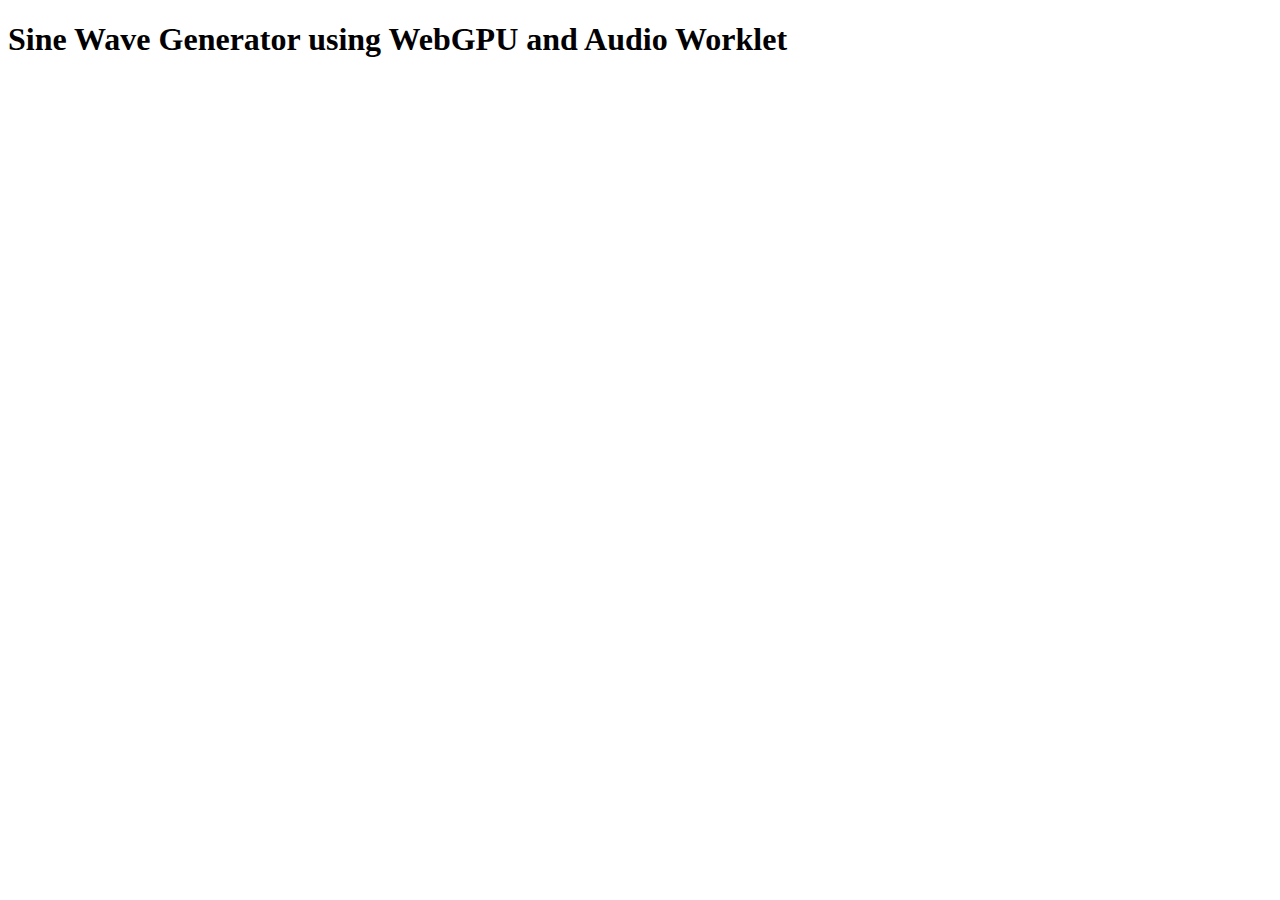
<file: audio/index.html>
<!DOCTYPE html>
<html lang="en">
<head>
    <meta charset="UTF-8">
    <title>Sine Wave Generator with WebGPU and Audio Worklet</title>
</head>
<body>
    <h1>Sine Wave Generator using WebGPU and Audio Worklet</h1>
    <script type="module" src="sound.js"></script>
</body>
</html>
</file>
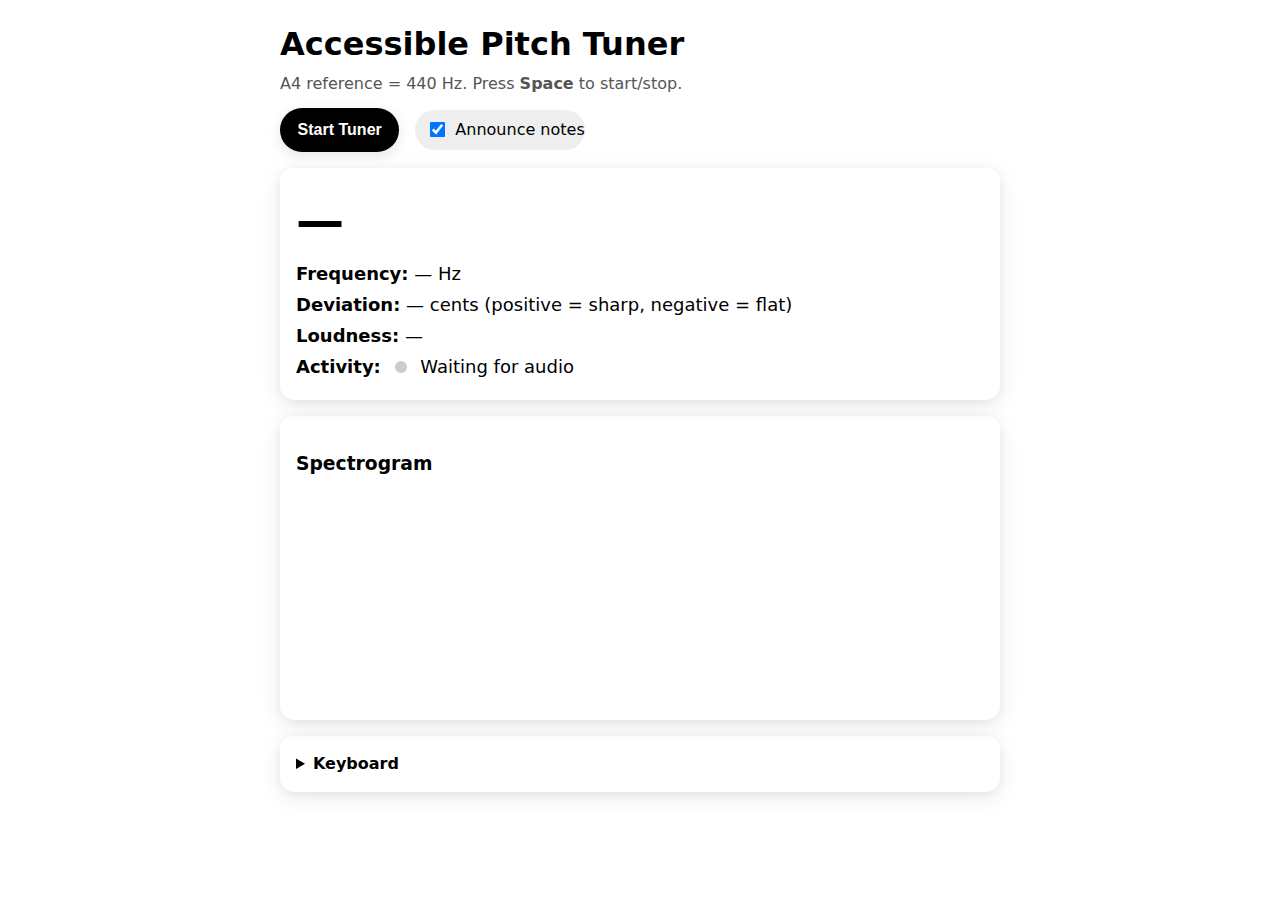
<file: nolooktuner/index.html>
<!DOCTYPE html>
<html lang="en">
<head>
  <meta charset="UTF-8" />
  <title>Accessible Pitch Tuner (A4 = 440 Hz)</title>
  <meta name="viewport" content="width=device-width, initial-scale=1" />
  <style>
    :root { font-family: system-ui, -apple-system, Segoe UI, Roboto, Helvetica, Arial, sans-serif; }
    body { margin: 0; padding: 1.25rem; line-height: 1.5; }
    .wrap { max-width: 720px; margin: 0 auto; }
    h1 { margin: 0 0 .25rem; }
    .muted { color: #555; }
    .panel {
      margin-top: 1rem; padding: 1rem; border-radius: 14px;
      box-shadow: 0 6px 24px rgba(0,0,0,.08), 0 2px 8px rgba(0,0,0,.06);
    }
    .stat { font-size: 1.125rem; margin: .25rem 0; }
    .note {
      font-size: clamp(2rem, 6vw, 3rem);
      font-weight: 700;
      letter-spacing: .02em;
    }
    button {
      appearance: none; border: none; border-radius: 999px; padding: .8rem 1.1rem;
      font-size: 1rem; font-weight: 600; cursor: pointer; margin-right: .5rem;
      box-shadow: 0 4px 14px rgba(0,0,0,.1);
    }
    .primary { background: black; color: white; }
    .secondary { background: #eee; }
    .row { display: flex; gap: .5rem; align-items: center; flex-wrap: wrap; margin: .75rem 0; }
    label { display: inline-flex; gap: .5rem; align-items: center; }
    input[type="checkbox"] { transform: scale(1.2); }
    .live {
      position: absolute; left: -9999px; width: 1px; height: 1px; overflow: hidden;
    }
  </style>
</head>
<body>
  <div class="wrap">
    <h1>Accessible Pitch Tuner</h1>
    <div class="muted">A4 reference = 440 Hz. Press <strong>Space</strong> to start/stop.</div>

    <div class="row" role="group" aria-label="Controls">
      <button id="toggle" class="primary" aria-pressed="false">Start Tuner</button>
      <label class="secondary" style="padding:.5rem 0 .5rem .75rem;border-radius:999px;">
        <input type="checkbox" id="speakToggle" checked aria-checked="true" />
        Announce notes
      </label>
    </div>

    <div class="panel" aria-live="polite" aria-atomic="true">
      <div id="noteText" class="note">—</div>
      <div class="stat"><strong>Frequency:</strong> <span id="freq">—</span> Hz</div>
      <div class="stat"><strong>Deviation:</strong> <span id="cents">—</span> cents (positive = sharp, negative = flat)</div>
      <div class="stat"><strong>Loudness:</strong> <span id="rms">—</span></div>
      <div class="stat" id="vadStatus">
        <strong>Activity:</strong> <span id="vadIndicator" style="display: inline-block; width: 12px; height: 12px; border-radius: 50%; background: #ccc; margin-left: 8px;"></span>
        <span id="vadText" style="margin-left: 8px;">Waiting for audio</span>
      </div>
    </div>

    <!-- Spectrogram display -->
    <div class="panel">
      <h3>Spectrogram</h3>
      <canvas id="spectrogramCanvas" width="600" height="200" style="width: 100%; height: 200px; border-radius: 8px;"></canvas>
    </div>

    <!-- Screen-reader only live announcements -->
    <div id="sr-live" class="live" aria-live="assertive" aria-atomic="true"></div>

    <details class="panel">
      <summary><strong>Keyboard</strong></summary>
      <ul>
        <li><kbd>Space</kbd>: Start/Stop tuner</li>
        <li><kbd>V</kbd>: Toggle voice announcements</li>
      </ul>
    </details>
  </div>

  <script>
    // ======= Configuration =======
    const A4 = 440;                 // reference
    const NOTE_NAMES = ['C','C sharp','D','D sharp','E','F','F sharp','G','G sharp','A','A sharp','B'];
    const MIN_CONFIDENCE_RMS = 0.005; // more sensitive minimal loudness to trust (RMS)
    const ACTIVITY_THRESHOLD = 0.008; // more sensitive RMS threshold for activity detection
    const ACTIVITY_FADE_THRESHOLD = 0.003; // more sensitive RMS threshold for activity fade
    const ACTIVITY_DEBOUNCE_MS = 500; // debounce time for activity state changes
    const HZ_MIN = 50;              // ignore sub-bass noise
    const HZ_MAX = 2000;            // cap for typical vocal/instrument range
    const ANALYSIS_BUFFER_SIZE = 4096; // larger buffer for better accuracy
    const SPEAK_COOLDOWN_MS = 3000; // longer delay between announcements

    // ======= State =======
    let audioCtx, analyser, micSource, scriptNode;
    let running = false;
    let speechOn = true;
    let lastSpokenNote = '';
    let lastSpokenAt = 0;
    let speakCooldownMs = SPEAK_COOLDOWN_MS; // longer delay between announcements
    let isSpeaking = false; // prevent simultaneous recording and speaking
    let micPermissionGranted = false;
    let lastTuningStatus = '';
    
    // Activity detection state
    let isActive = false;
    let lastActivityChange = 0;
    let activityStartTime = 0;
    let activityEndTime = 0;
    let analysisReady = false;
    
    // Spectrogram analysis
    let spectrogramFrames = [];
    let maxSpectrogramFrames = 100; // Store last 100 frames for analysis

    // ======= DOM =======
    const $toggle       = document.getElementById('toggle');
    const $speakToggle  = document.getElementById('speakToggle');
    const $note         = document.getElementById('noteText');
    const $freq         = document.getElementById('freq');
    const $cents        = document.getElementById('cents');
    const $rms          = document.getElementById('rms');
    const $srLive       = document.getElementById('sr-live');
    const $spectrogramCanvas = document.getElementById('spectrogramCanvas');
    const $vadIndicator = document.getElementById('vadIndicator');
    const $vadText      = document.getElementById('vadText');
    
    // WebGL spectrogram setup
    let gl, spectrogramTexture, spectrogramShader;
    let spectrogramWidth = 600;
    let spectrogramHeight = 200;
    let spectrogramData = new Float32Array(spectrogramWidth * spectrogramHeight * 4); // RGBA

    // ======= Helpers =======
    function freqToNoteData(f) {
      // Convert frequency to nearest MIDI note & cents deviation (A4=440)
      const n = Math.round(12 * Math.log2(f / A4)) + 69; // MIDI
      const noteIndex = (n % 12 + 12) % 12;
      const octave = Math.floor(n / 12) - 1;
      const noteName = NOTE_NAMES[noteIndex];
      const refHz = A4 * Math.pow(2, (n - 69) / 12);
      const cents = 1200 * Math.log2(f / refHz);
      return { noteName, octave, cents, midi: n, refHz };
    }

    function announce(text) {
      if (!speechOn) return;
      if (isSpeaking) return; // don't speak while already speaking
      const now = performance.now();
      if (now - lastSpokenAt < speakCooldownMs) return;
      if (!('speechSynthesis' in window)) return;

      isSpeaking = true;
      const utter = new SpeechSynthesisUtterance(text);
      utter.rate = 1.05;
      utter.pitch = 1.0;
      utter.volume = 1.0;
      
      utter.onend = function() {
        isSpeaking = false;
        lastSpokenAt = performance.now();
      };
      
      utter.onerror = function() {
        isSpeaking = false;
        lastSpokenAt = performance.now();
      };
      
      window.speechSynthesis.cancel(); // interrupt if needed
      window.speechSynthesis.speak(utter);

      // Also send to screen-reader live region
      $srLive.textContent = text;
    }

    function readableNote({noteName, octave}) {
      // Convert "A#" -> "A sharp"; "C#" -> "C sharp"
      const name = noteName.includes('#') ? noteName.replace('#', ' sharp') : noteName;
      return `${name} ${octave}`;
    }

    // Get tuning status based on cents deviation
    function getTuningStatus(cents) {
      const absCents = Math.abs(cents);
      if (absCents < 5) {
        return 'is right on the money';
      } else if (cents > 0) {
        return 'is slightly sharp';
      } else {
        return 'is slightly flat';
      }
    }

    function stopEverything() {
      running = false;
      $toggle.textContent = 'Start Tuner';
      $toggle.setAttribute('aria-pressed', 'false');
      if (scriptNode) { scriptNode.disconnect(); scriptNode = null; }
      if (analyser) { analyser.disconnect(); analyser = null; }
      if (micSource) { micSource.disconnect(); micSource = null; }
      if (audioCtx) { /* keep ctx alive; user can restart */ }
      
      // Reset activity detection state
      isActive = false;
      analysisReady = false;
      $note.textContent = '—';
      $freq.textContent = '—';
      $cents.textContent = '—';
      $rms.textContent = '—';
    }

    // ======= VAD Visual Indicators =======
    function updateVADIndicators() {
      if (isActive) {
        // Active state - green indicator (recording in progress)
        $vadIndicator.style.background = '#4CAF50';
        $vadText.textContent = 'Recording audio';
      } else if (analysisReady) {
        // Analysis in progress state - blue indicator (processing)
        $vadIndicator.style.background = '#2196F3';
        $vadText.textContent = 'Analysis in progress';
      } else {
        // Waiting state - gray indicator
        $vadIndicator.style.background = '#ccc';
        $vadText.textContent = 'Waiting for audio';
      }
    }

    // ======= Activity Detection =======
    function updateActivityDetection(rms) {
      const now = performance.now();
      
      // Debounce activity changes
      if (now - lastActivityChange < ACTIVITY_DEBOUNCE_MS) {
        return;
      }
      
      if (!isActive && rms >= ACTIVITY_THRESHOLD) {
        // Activity started
        isActive = true;
        analysisReady = false;
        activityStartTime = now;
        lastActivityChange = now;
        console.log('Activity started');
      } else if (isActive && rms < ACTIVITY_FADE_THRESHOLD) {
        // Activity ended/faded
        isActive = false;
        analysisReady = true; // Ready to provide analysis after activity ends
        activityEndTime = now;
        lastActivityChange = now;
        console.log('Activity ended, analysis ready');
      }
      
      // Update visual indicators
      updateVADIndicators();
    }

    // ======= Improved Pitch Detection (YIN Algorithm) =======
    function yinPitchDetection(buf, sampleRate) {
      const SIZE = buf.length;
      
      // Compute RMS for silence detection
      let rms = 0;
      for (let i = 0; i < SIZE; i++) {
        rms += buf[i] * buf[i];
      }
      rms = Math.sqrt(rms / SIZE);
      
      if (rms < MIN_CONFIDENCE_RMS) return { hz: -1, rms };

      // Apply Hanning window to reduce spectral leakage
      const windowed = new Float32Array(SIZE);
      for (let i = 0; i < SIZE; i++) {
        windowed[i] = buf[i] * (0.5 - 0.5 * Math.cos(2 * Math.PI * i / (SIZE - 1)));
      }

      // YIN algorithm implementation
      const MAX_TAU = Math.floor(sampleRate / HZ_MIN);
      const MIN_TAU = Math.floor(sampleRate / HZ_MAX);
      
      // Difference function
      const diff = new Float32Array(MAX_TAU);
      for (let tau = 0; tau < MAX_TAU; tau++) {
        let sum = 0;
        for (let j = 0; j < SIZE - tau; j++) {
          const delta = windowed[j] - windowed[j + tau];
          sum += delta * delta;
        }
        diff[tau] = sum;
      }

      // Cumulative mean normalized difference function
      const cmndf = new Float32Array(MAX_TAU);
      cmndf[0] = 1;
      let runningSum = 0;
      
      for (let tau = 1; tau < MAX_TAU; tau++) {
        runningSum += diff[tau];
        cmndf[tau] = diff[tau] * tau / runningSum;
      }

      // Find first local minimum below threshold
      const THRESHOLD = 0.1;
      let tau = MIN_TAU;
      while (tau < MAX_TAU - 1) {
        if (cmndf[tau] < THRESHOLD) {
          // Found candidate, refine with parabolic interpolation
          while (tau + 1 < MAX_TAU - 1 && cmndf[tau + 1] < cmndf[tau]) {
            tau++;
          }
          
          // Parabolic interpolation for better accuracy
          const x0 = tau - 1;
          const x1 = tau;
          const x2 = tau + 1;
          const y0 = cmndf[x0];
          const y1 = cmndf[x1];
          const y2 = cmndf[x2];
          
          if (y0 === undefined || y2 === undefined) break;
          
          const denom = 2 * (y0 - 2 * y1 + y2);
          if (Math.abs(denom) < 1e-10) break;
          
          const peak = x1 + (y0 - y2) / denom;
          const freq = sampleRate / peak;
          
          // Validate frequency range
          if (freq >= HZ_MIN && freq <= HZ_MAX) {
            return { hz: freq, rms };
          }
          break;
        }
        tau++;
      }

      return { hz: -1, rms };
    }

    // ======= Fallback to FFT-based detection =======
    function fftPitchDetection(buf, sampleRate) {
      const SIZE = buf.length;
      
      // Compute RMS
      let rms = 0;
      for (let i = 0; i < SIZE; i++) {
        rms += buf[i] * buf[i];
      }
      rms = Math.sqrt(rms / SIZE);
      
      if (rms < MIN_CONFIDENCE_RMS) return { hz: -1, rms };

      // Apply window function
      const windowed = new Float32Array(SIZE);
      for (let i = 0; i < SIZE; i++) {
        windowed[i] = buf[i] * (0.54 - 0.46 * Math.cos(2 * Math.PI * i / (SIZE - 1))); // Hamming
      }

      // Simple FFT magnitude calculation
      const magnitudes = new Float32Array(SIZE / 2);
      for (let k = 0; k < SIZE / 2; k++) {
        let real = 0;
        let imag = 0;
        for (let n = 0; n < SIZE; n++) {
          const angle = 2 * Math.PI * k * n / SIZE;
          real += windowed[n] * Math.cos(angle);
          imag -= windowed[n] * Math.sin(angle);
        }
        magnitudes[k] = Math.sqrt(real * real + imag * imag);
      }

      // Find peak in frequency range
      const minBin = Math.floor(HZ_MIN * SIZE / sampleRate);
      const maxBin = Math.floor(HZ_MAX * SIZE / sampleRate);
      
      let maxMagnitude = 0;
      let peakBin = -1;
      
      for (let k = minBin; k <= maxBin; k++) {
        if (magnitudes[k] > maxMagnitude) {
          maxMagnitude = magnitudes[k];
          peakBin = k;
        }
      }

      if (peakBin === -1 || maxMagnitude < 0.01) return { hz: -1, rms };

      // Convert bin to frequency
      const freq = peakBin * sampleRate / SIZE;
      return { hz: freq, rms };
    }

    // ======= WebGL Spectrogram =======
    function initSpectrogram() {
      gl = $spectrogramCanvas.getContext('webgl');
      if (!gl) {
        console.warn('WebGL not supported, falling back to 2D canvas');
        return false;
      }
      
      // Create texture for spectrogram data
      spectrogramTexture = gl.createTexture();
      gl.bindTexture(gl.TEXTURE_2D, spectrogramTexture);
      gl.texImage2D(gl.TEXTURE_2D, 0, gl.RGBA, spectrogramWidth, spectrogramHeight, 0, gl.RGBA, gl.FLOAT, spectrogramData);
      gl.texParameteri(gl.TEXTURE_2D, gl.TEXTURE_MIN_FILTER, gl.LINEAR);
      gl.texParameteri(gl.TEXTURE_2D, gl.TEXTURE_MAG_FILTER, gl.LINEAR);
      gl.texParameteri(gl.TEXTURE_2D, gl.TEXTURE_WRAP_S, gl.CLAMP_TO_EDGE);
      gl.texParameteri(gl.TEXTURE_2D, gl.TEXTURE_WRAP_T, gl.CLAMP_TO_EDGE);
      
      // Simple shader for displaying texture
      const vertexShaderSource = `
        attribute vec2 a_position;
        varying vec2 v_texCoord;
        void main() {
          gl_Position = vec4(a_position, 0.0, 1.0);
          v_texCoord = a_position * 0.5 + 0.5;
        }
      `;
      
      const fragmentShaderSource = `
        precision mediump float;
        varying vec2 v_texCoord;
        uniform sampler2D u_texture;
        void main() {
          vec4 color = texture2D(u_texture, v_texCoord);
          // Apply color mapping (blue to red heatmap)
          float intensity = color.r;
          vec3 heatColor = vec3(
            intensity * 2.0,
            intensity * 1.5 - 0.5,
            1.0 - intensity * 2.0
          );
          gl_FragColor = vec4(heatColor, 1.0);
        }
      `;
      
      // Compile shaders
      const vertexShader = createShader(gl, gl.VERTEX_SHADER, vertexShaderSource);
      const fragmentShader = createShader(gl, gl.FRAGMENT_SHADER, fragmentShaderSource);
      spectrogramShader = createProgram(gl, vertexShader, fragmentShader);
      
      // Setup buffers
      const positionBuffer = gl.createBuffer();
      gl.bindBuffer(gl.ARRAY_BUFFER, positionBuffer);
      const positions = [
        -1, -1,
         1, -1,
        -1,  1,
         1,  1,
      ];
      gl.bufferData(gl.ARRAY_BUFFER, new Float32Array(positions), gl.STATIC_DRAW);
      
      const positionAttributeLocation = gl.getAttribLocation(spectrogramShader, "a_position");
      gl.enableVertexAttribArray(positionAttributeLocation);
      gl.vertexAttribPointer(positionAttributeLocation, 2, gl.FLOAT, false, 0, 0);
      
      return true;
    }
    
    function createShader(gl, type, source) {
      const shader = gl.createShader(type);
      gl.shaderSource(shader, source);
      gl.compileShader(shader);
      if (!gl.getShaderParameter(shader, gl.COMPILE_STATUS)) {
        console.error('Shader compile error:', gl.getShaderInfoLog(shader));
        gl.deleteShader(shader);
        return null;
      }
      return shader;
    }
    
    function createProgram(gl, vertexShader, fragmentShader) {
      const program = gl.createProgram();
      gl.attachShader(program, vertexShader);
      gl.attachShader(program, fragmentShader);
      gl.linkProgram(program);
      if (!gl.getProgramParameter(program, gl.LINK_STATUS)) {
        console.error('Program link error:', gl.getProgramInfoLog(program));
        return null;
      }
      return program;
    }
    
    function updateSpectrogram(magnitudes) {
      if (!gl) {
        console.log('WebGL context not available');
        return;
      }
      
      // Debug: Check if we have valid magnitudes
      if (magnitudes.length === 0) {
        console.log('No magnitude data');
        return;
      }
      
      // Shift existing data left (rolling buffer)
      for (let y = 0; y < spectrogramHeight; y++) {
        for (let x = 0; x < spectrogramWidth - 1; x++) {
          const srcIndex = (y * spectrogramWidth + (x + 1)) * 4;
          const dstIndex = (y * spectrogramWidth + x) * 4;
          spectrogramData[dstIndex] = spectrogramData[srcIndex];
          spectrogramData[dstIndex + 1] = spectrogramData[srcIndex + 1];
          spectrogramData[dstIndex + 2] = spectrogramData[srcIndex + 2];
          spectrogramData[dstIndex + 3] = spectrogramData[srcIndex + 3];
        }
      }
      
      // Add new data to the rightmost column
      // Find maximum magnitude for normalization
      let maxMagnitude = 0;
      for (let i = 0; i < magnitudes.length; i++) {
        if (magnitudes[i] > maxMagnitude) {
          maxMagnitude = magnitudes[i];
        }
      }
      
      console.log('Max magnitude:', maxMagnitude, 'Magnitudes length:', magnitudes.length);
      
      // Use a dynamic range that adapts to the signal
      const normalizationFactor = maxMagnitude > 0 ? maxMagnitude : 1;
      
      for (let y = 0; y < spectrogramHeight; y++) {
        // Map frequency bins to display height (linear scaling for now)
        const freqIndex = Math.floor((y / spectrogramHeight) * magnitudes.length);
        
        if (freqIndex >= 0 && freqIndex < magnitudes.length) {
          // Apply scaling to intensity
          let intensity = magnitudes[freqIndex] / normalizationFactor;
          intensity = Math.max(0, Math.min(1, intensity)); // Clamp to 0-1 range
          
          const pixelIndex = (y * spectrogramWidth + (spectrogramWidth - 1)) * 4;
          spectrogramData[pixelIndex] = intensity;
          spectrogramData[pixelIndex + 1] = intensity;
          spectrogramData[pixelIndex + 2] = intensity;
          spectrogramData[pixelIndex + 3] = 1.0;
        } else {
          // Fill with zeros if out of range
          const pixelIndex = (y * spectrogramWidth + (spectrogramWidth - 1)) * 4;
          spectrogramData[pixelIndex] = 0;
          spectrogramData[pixelIndex + 1] = 0;
          spectrogramData[pixelIndex + 2] = 0;
          spectrogramData[pixelIndex + 3] = 1.0;
        }
      }
      
      // Update texture
      gl.bindTexture(gl.TEXTURE_2D, spectrogramTexture);
      gl.texSubImage2D(gl.TEXTURE_2D, 0, 0, 0, spectrogramWidth, spectrogramHeight, gl.RGBA, gl.FLOAT, spectrogramData);
      
      // Set up shader and render
      gl.useProgram(spectrogramShader);
      
      // Set texture uniform
      const textureLocation = gl.getUniformLocation(spectrogramShader, "u_texture");
      gl.uniform1i(textureLocation, 0);
      
      // Clear and render
      gl.clearColor(0, 0, 0, 1);
      gl.clear(gl.COLOR_BUFFER_BIT);
      gl.viewport(0, 0, spectrogramWidth, spectrogramHeight);
      gl.drawArrays(gl.TRIANGLE_STRIP, 0, 4);
    }
    
    function computeSpectrum(buf) {
      const SIZE = buf.length;
      const windowed = new Float32Array(SIZE);
      
      // Apply Hamming window
      for (let i = 0; i < SIZE; i++) {
        windowed[i] = buf[i] * (0.54 - 0.46 * Math.cos(2 * Math.PI * i / (SIZE - 1)));
      }
      
      // Compute FFT magnitudes
      const magnitudes = new Float32Array(SIZE / 2);
      for (let k = 0; k < SIZE / 2; k++) {
        let real = 0;
        let imag = 0;
        for (let n = 0; n < SIZE; n++) {
          const angle = 2 * Math.PI * k * n / SIZE;
          real += windowed[n] * Math.cos(angle);
          imag -= windowed[n] * Math.sin(angle);
        }
        magnitudes[k] = Math.sqrt(real * real + imag * imag);
      }
      
      return magnitudes;
    }

    // ======= Main pitch detection function =======
    function detectPitch(buf, sampleRate) {
      // Try YIN algorithm first (more accurate for musical pitches)
      let result = yinPitchDetection(buf, sampleRate);
      
      // Fall back to FFT if YIN fails
      if (result.hz <= 0) {
        result = fftPitchDetection(buf, sampleRate);
      }
      
      return result;
    }

    // ======= Main loop =======
    async function start() {
      if (running) { stopEverything(); return; }
      try {
        if (!audioCtx) audioCtx = new (window.AudioContext || window.webkitAudioContext)();
        const stream = await navigator.mediaDevices.getUserMedia({ audio: { echoCancellation: true, noiseSuppression: true } });
        micSource = audioCtx.createMediaStreamSource(stream);
        analyser = audioCtx.createAnalyser();
        analyser.fftSize = ANALYSIS_BUFFER_SIZE;
        micSource.connect(analyser);

        // Initialize spectrogram
        initSpectrogram();

        const buf = new Float32Array(analyser.fftSize);
        running = true;
        $toggle.textContent = 'Stop Tuner';
        $toggle.setAttribute('aria-pressed', 'true');

        let lastNote = '';
        let lastStablePitch = null;
        let lastStableRMS = 0;
        
        function tick() {
          if (!running) return;
          analyser.getFloatTimeDomainData(buf);
          const { hz, rms } = detectPitch(buf, audioCtx.sampleRate);
          
          // Update activity detection
          updateActivityDetection(rms);
          
          // Update spectrogram visualization
          const magnitudes = computeSpectrum(buf);
          updateSpectrogram(magnitudes);
          
          // Only show analysis when activity has ended and we have a valid pitch
          if (analysisReady && hz > 0) {
            const d = freqToNoteData(hz);
            const rn = readableNote(d);
            const cents = d.cents;
            const tuningStatus = getTuningStatus(cents);

            $note.textContent = `${d.noteName}${d.octave}`;
            $freq.textContent = hz.toFixed(2);
            $cents.textContent = `${cents >= 0 ? '+' : ''}${cents.toFixed(1)}`;
            $rms.textContent = rms.toFixed(3);

            // Announce the analysis after activity ends
            if (rn !== lastNote || tuningStatus !== lastTuningStatus) {
              const fullAnnouncement = `${rn} ${tuningStatus}`;
              announce(fullAnnouncement);
              lastSpokenNote = rn;
              lastNote = rn;
              lastTuningStatus = tuningStatus;
              
              // Reset analysis ready state after announcing
              analysisReady = false;
            }
          } else if (!isActive && !analysisReady) {
            // No activity and no analysis ready - show waiting state
            $note.textContent = '—';
            $freq.textContent = '—';
            $cents.textContent = '—';
            $rms.textContent = rms.toFixed(3);
          } else if (isActive) {
            // Activity in progress - show real-time data but don't announce
            if (hz > 0) {
              const d = freqToNoteData(hz);
              $note.textContent = `${d.noteName}${d.octave}`;
              $freq.textContent = hz.toFixed(2);
              $cents.textContent = `${d.cents >= 0 ? '+' : ''}${d.cents.toFixed(1)}`;
              $rms.textContent = rms.toFixed(3);
            } else {
              $note.textContent = '—';
              $freq.textContent = '—';
              $cents.textContent = '—';
              $rms.textContent = rms.toFixed(3);
            }
          }
          requestAnimationFrame(tick);
        }
        tick();
      } catch (err) {
        console.error(err);
        alert('Microphone access failed or AudioContext error. Please allow mic access and try again.');
        stopEverything();
      }
    }

    // ======= UI wiring =======
    $toggle.addEventListener('click', start);
    $speakToggle.addEventListener('change', (e) => {
      speechOn = e.target.checked;
      $speakToggle.setAttribute('aria-checked', String(speechOn));
      if (!speechOn && 'speechSynthesis' in window) window.speechSynthesis.cancel();
    });

    // Keyboard shortcuts
    window.addEventListener('keydown', (e) => {
      if (e.code === 'Space') { e.preventDefault(); start(); }
      if (e.key.toLowerCase() === 'v') { $speakToggle.click(); }
    });

    // Politely resume AudioContext on user gesture (iOS)
    document.addEventListener('touchend', () => {
      if (audioCtx && audioCtx.state === 'suspended') audioCtx.resume();
    }, { passive: true });
  </script>
</body>
</html>
</file>
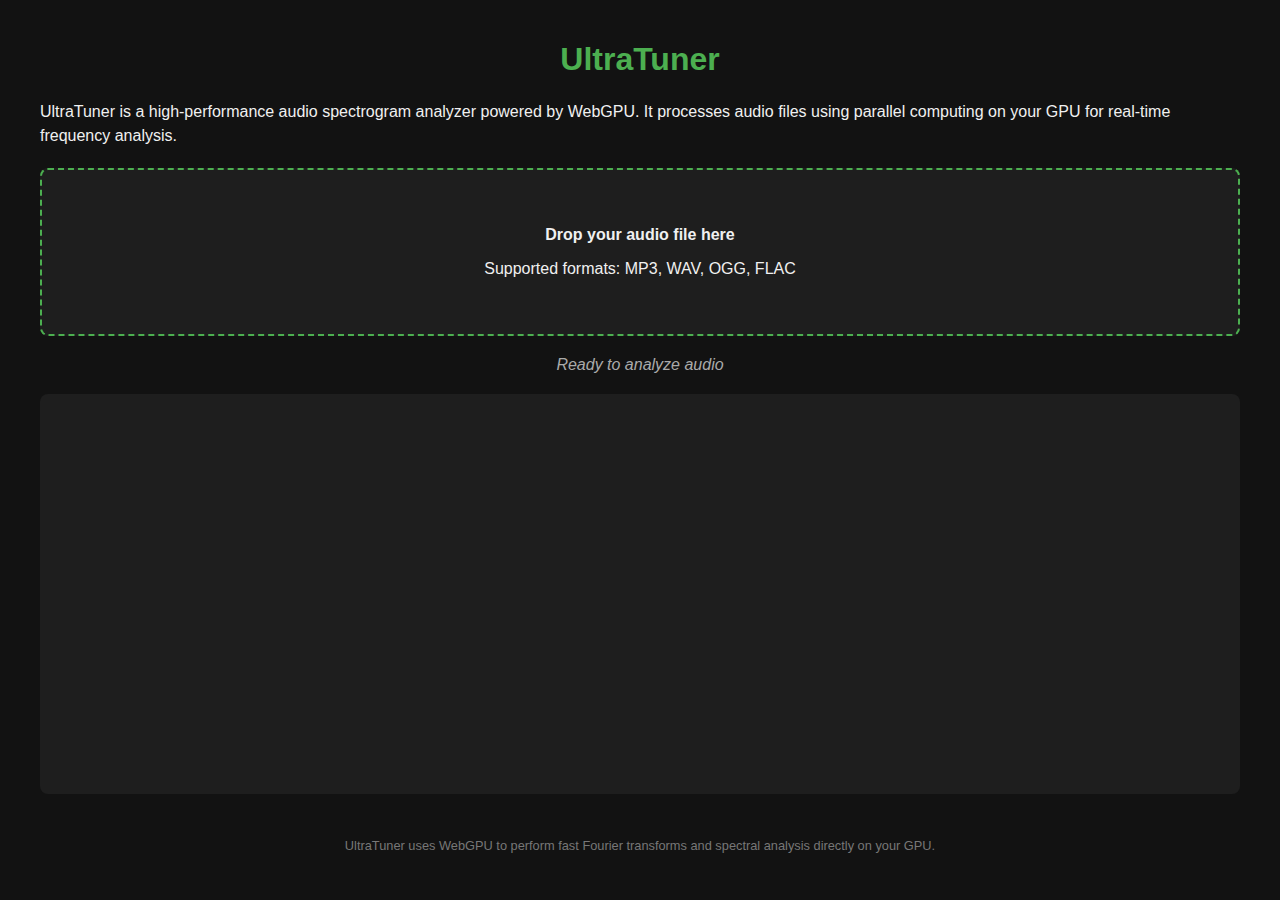
<file: ultratuner/index.html>
<!DOCTYPE html>
<html lang="en">
<head>
    <meta charset="UTF-8">
    <meta name="viewport" content="width=device-width, initial-scale=1.0">
    <title>UltraTuner - WebGPU Audio Spectrogram</title>
    <link rel="stylesheet" href="styles.css">
</head>
<body>
    <h1>UltraTuner</h1>
    
    <div class="description">
        <p>UltraTuner is a high-performance audio spectrogram analyzer powered by WebGPU. It processes audio files using parallel computing on your GPU for real-time frequency analysis.</p>
    </div>
    
    <div class="webgpu-warning" id="webgpu_warning">
        Your browser doesn't support WebGPU. Please use a compatible browser like Chrome 113+ or Edge 113+.
    </div>
    
    <div id="drop_zone">
        <p><strong>Drop your audio file here</strong></p>
        <p>Supported formats: MP3, WAV, OGG, FLAC</p>
    </div>
        
    <div class="status" id="status">Ready to analyze audio</div>
    
    <canvas id="spectrogram"></canvas>
    
    <div class="footer">
        <p>UltraTuner uses WebGPU to perform fast Fourier transforms and spectral analysis directly on your GPU.</p>
    </div>
    
    <script src="main.js" type="module"></script>
</body>
</html>
</file>
<file: asyoulikeit/style.css>
/* Base Styles */
body {
  font-family: Georgia, "Times New Roman", serif;
  line-height: 1.6;
  max-width: 1200px;
  margin: 0 auto;
  padding: 20px;
  background-color: #fafafa;
}

/* Document Container */
.document-container {
  background: #fff;
  padding: 40px;
  border-radius: 8px;
  box-shadow: 0 2px 10px rgba(0, 0, 0, 0.1);
}

/* Header */
.header {
  text-align: center;
  border-bottom: 2px solid #8b4513;
  padding-bottom: 20px;
  margin-bottom: 30px;
}

/* Headings */
h1 {
  color: #8b4513;
  font-size: 2.5em;
  margin: 0 0 10px;
  text-shadow: 1px 1px 2px rgba(0, 0, 0, 0.1);
}

h2 {
  color: #a0522d;
  font-size: 1.8em;
  margin: 30px 0 15px;
  border-left: 4px solid #8b4513;
  padding-left: 15px;
}

/* Main Content */
.content {
  column-count: 1;
  column-gap: 40px;
  text-align: justify;
}

/* Paragraphs */
.paragraph {
  margin-bottom: 15px;
  font-size: 2em;
  text-indent: 1.5rem;
}

.paragraph:first-of-type {
  text-indent: 0;
}

/* Highlighted Comments */
.commented {
  background: linear-gradient(120deg, #fef9e7 0%, #fff3cd 100%);
  padding: 2px 4px;
  border-radius: 3px;
  border-left: 3px solid #f39c12;
  cursor: help;
  position: relative;
  transition: all 0.3s ease;
}

.commented:hover {
  background: linear-gradient(120deg, #fff3cd 0%, #ffeeba 100%);
  box-shadow: 0 2px 8px rgba(243, 156, 18, 0.3);
}

/* Inline Comment */
.comment {
  display: inline-block;
  font-style: italic;
  color: #c0392b;
  font-weight: 500;
  font-size: 0.9rem;
  margin-left: 6px;
  padding: 2px 6px;
  background: rgba(192, 57, 43, 0.1);
  border: 1px solid rgba(192, 57, 43, 0.2);
  border-radius: 4px;
}

.comment::before {
  content: "💬 ";
  font-style: normal;
}

/* Standalone Comment Block */
.standalone-comment {
  display: inline-block;
  font-style: italic;
  font-size: 0.9rem;
  color: #c0392b;
  background: rgba(192, 57, 43, 0.15);
  padding: 4px 8px;
  margin: 0 3px;
  border-radius: 6px;
  border: 1px solid rgba(192, 57, 43, 0.3);
}

.standalone-comment::before {
  content: "📝 ";
}

/* Print Styles */
@media print {
  body {
    background: #fff;
  }

  .document-container {
    padding: 20px;
    box-shadow: none;
  }

  .commented {
    background: #f8f8f8 !important;
    border-left: 2px solid #666;
  }

  .comment,
  .standalone-comment {
    background: #f0f0f0 !important;
    color: #333 !important;
  }
}

/* Responsive Styles */
@media (max-width: 768px) {
  body {
    padding: 10px;
  }

  .document-container {
    padding: 20px;
  }

  h1 {
    font-size: 2rem;
  }

  h2 {
    font-size: 1.5rem;
  }

  .content {
    column-count: 1;
  }
}

.sound_button {
  background: #ff4a4a;
  border: 1px solid #ccc;
  padding: 2px 6px;
  border-radius: 3px;
  font-size: 0.8em;
}

.sound_button.loading {
  background: #ffffcc;
}

.sound_button.playing {
  background: #00ff00;
}

.line-text {
  flex-grow: 1;
}

/* Updated CSS */
.speaker-overlay {
  position: absolute;
  top: 0;
  right: 0;
  width: auto;
  pointer-events: none;
  z-index: 1000;
  padding-right: 10px;
}

.scene-speaker-bars {
  position: absolute;
  display: flex;
  right: 0;
  border-radius: 4px;
  overflow: hidden;
  box-shadow: 0 2px 6px rgba(0, 0, 0, 0.2);
}

.speaker-bar {
  display: flex;
  flex-direction: column;
  justify-content: flex-start;
  align-items: center;
  min-width: 20px;
  position: relative;
  padding-top: 8px;
}

.speaker-name {
  writing-mode: vertical-rl;
  text-orientation: mixed;
  font-size: 2rem;
  font-weight: bold;
  color: white;
  text-shadow: 1px 1px 2px rgba(0, 0, 0, 0.7);
  padding: 6px 3px;
  white-space: nowrap;
  font-family: sans-serif;
  letter-spacing: 1px;
  position: absolute;
  top: 8px;
  max-height: calc(100% - 16px);
  overflow: hidden;
}

/* Responsive Styles */
@media (max-width: 768px) {
    body {
        padding: 10px;
    }

    .document-container {
        padding: 15px;
    }

    h1 {
        font-size: 1.8rem;
    }

    h2 {
        font-size: 1.3rem;
        margin: 20px 0 10px;
        padding-left: 10px;
    }

    .content {
        column-count: 1;
    }

    .paragraph {
        font-size: 1em;
        text-indent: 1rem;
        margin-bottom: 12px;
    }

    .comment,
    .standalone-comment {
        font-size: 0.8rem;
    }

    .speaker-name {
        font-size: 1.2rem;
        padding: 4px 2px;
    }

    .sound_button {
        font-size: 0.7em;
        padding: 1px 4px;
    }
}
</file>
<file: ultratuner/styles.css>
body {
    font-family: Arial, sans-serif;
    max-width: 1200px;
    margin: 0 auto;
    padding: 20px;
    background-color: #121212;
    color: #f0f0f0;
}

h1 {
    text-align: center;
    color: #4CAF50;
}

.description {
    margin-bottom: 20px;
    line-height: 1.5;
}

#drop_zone {
    border: 2px dashed #4CAF50;
    border-radius: 8px;
    padding: 40px;
    text-align: center;
    margin: 20px 0;
    background-color: #1e1e1e;
    transition: background-color 0.3s;
    cursor: pointer;
}

#drop_zone:hover {
    background-color: #2a2a2a;
}

#spectrogram {
    width: 100%;
    height: 400px;
    background-color: #1e1e1e;
    border-radius: 8px;
    margin-top: 20px;
}

.status {
    margin-top: 10px;
    text-align: center;
    font-style: italic;
    color: #aaa;
}

.footer {
    margin-top: 40px;
    text-align: center;
    font-size: 0.8em;
    color: #777;
}

.webgpu-warning {
    background-color: #ff5252;
    color: white;
    padding: 10px;
    border-radius: 5px;
    margin: 20px 0;
    display: none;
}
</file>
